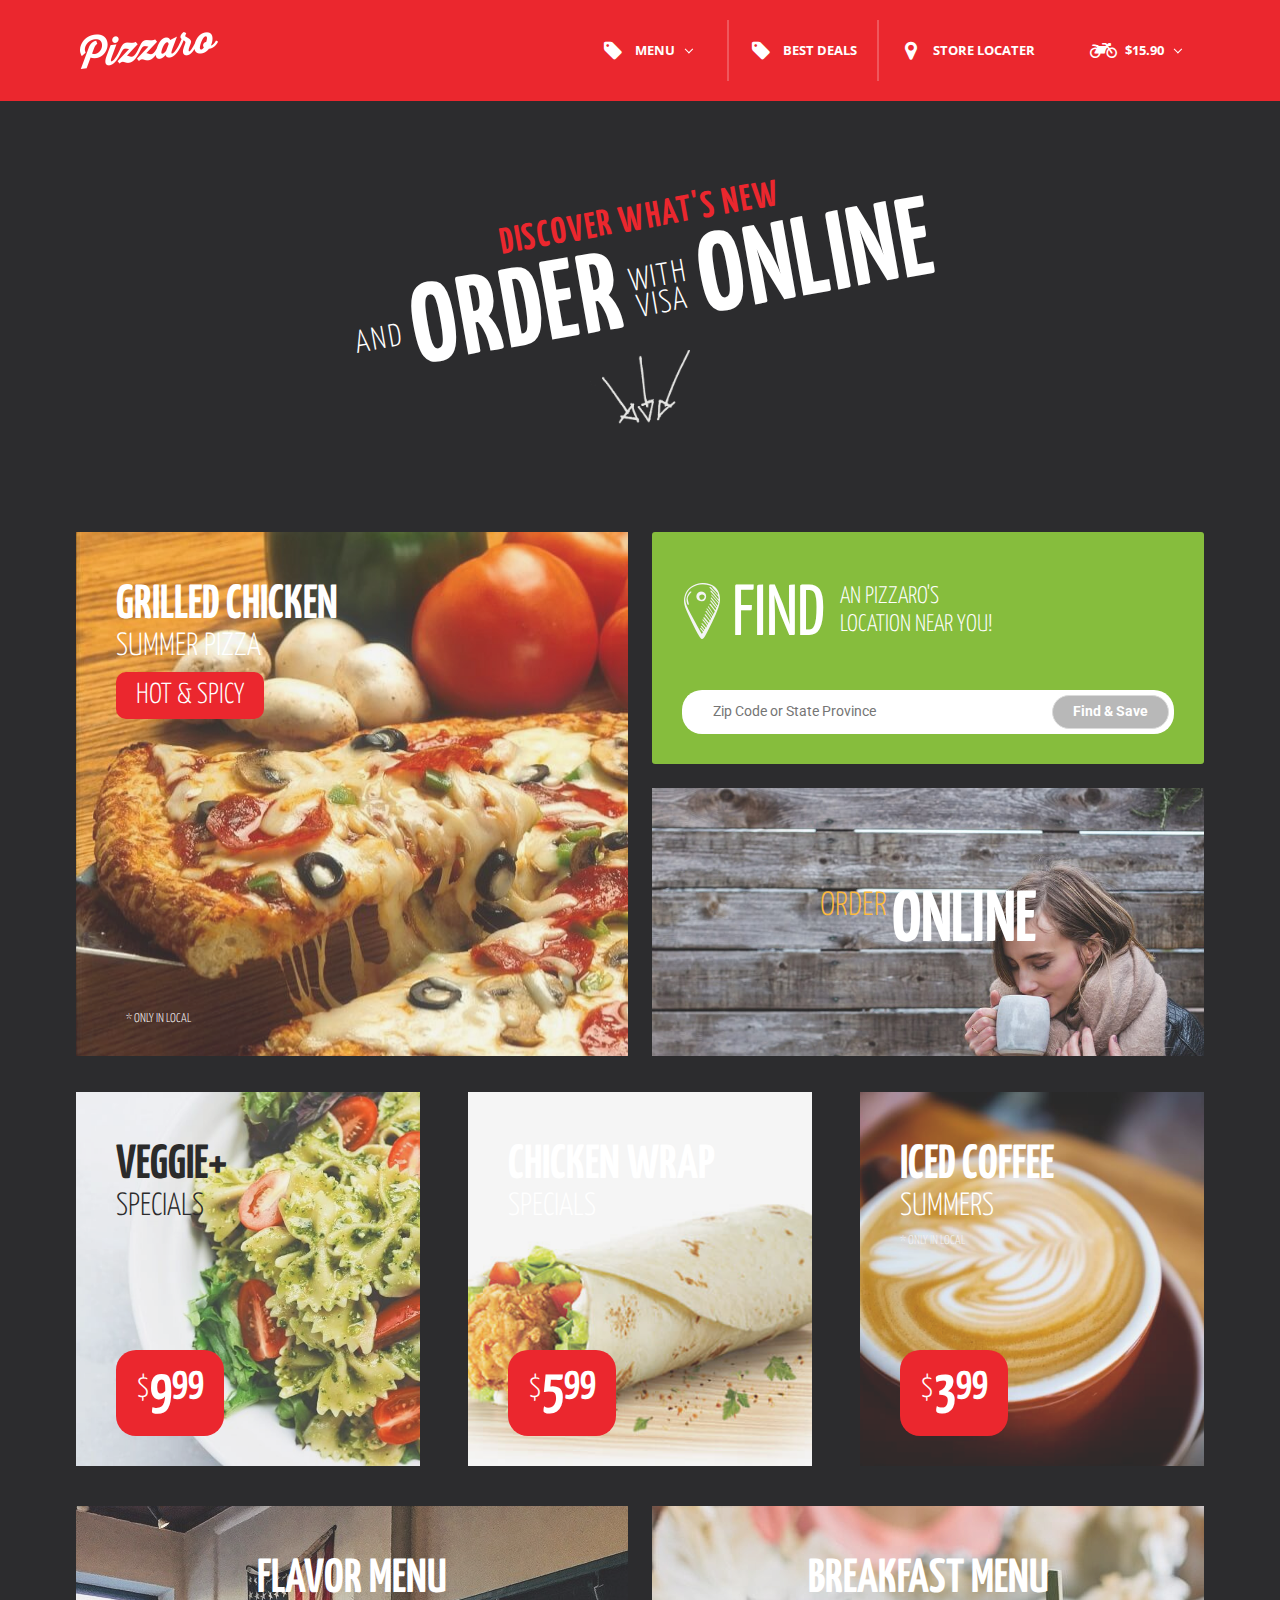
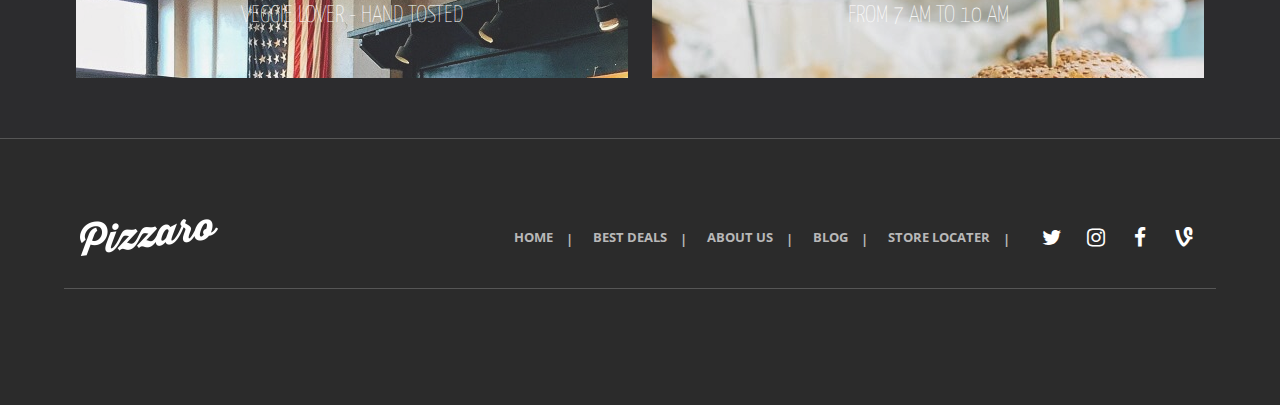
<file: Pizzaro/index.html>
<!DOCTYPE html>
<html lang="en">
<head>
	<title></title>
	<meta name="viewport" content="width=device-width">
	<link href="https://afeld.github.io/emoji-css/emoji.css" rel="stylesheet">
	<link rel="stylesheet" type="text/css" href="scss/style.css">
</head>
<body>
	<nav class="navbar">
		<div class="container">
			<div class="navbar-brand">
				<a class="navbar-item" href="http://bulma.io">
					<img src="image/logo.png" alt="Logo" width="139" height="45">
				</a>

				<div class="navbar-burger burger" data-target="navMenu">
					<span></span>
					<span></span>
					<span></span>
				</div>
				
			</div>

			<div id="navMenu" class="navbar-menu">
				<div class="navbar-start">
					<div class="navbar-item has-dropdown is-hoverable">
						<a class="navbar-link" href="#">
							<span class="icon">
								<i class="fa fa-tag" aria-hidden="true"></i>
							</span>
							Menu
						</a>
						<div class="navbar-dropdown ">
							<a class="navbar-item " href="/documentation/overview/start/">
								Pizza Peperoni
							</a>
							<a class="navbar-item " href="http://bulma.io/documentation/modifiers/syntax/">
								Alaska
							</a>
						</div>
					</div>
					<a class="navbar-item" href="#">
						<span class="icon">
								<i class="fa fa-tag" aria-hidden="true"></i>
							</span>
						Best Deals
					</a>
					<a class="navbar-item" href="#">
						<span class="icon">
								<i class="fa fa-map-marker" aria-hidden="true"></i>
							</span>
						Store Locater
					</a>
				</div>

				<div class="navbar-end">
					<div class="navbar-item has-dropdown is-hoverable">
						<a class="navbar-link" href="#">
							<span class="icon">
								<i class="fa fa-motorcycle"  data-badge="8" aria-hidden="true"></i>
							</span>
							$15.90
						</a>
						<div class="navbar-dropdown ">
							<a class="navbar-item " href="/documentation/overview/start/">
								Checkout
							</a>
							<a class="navbar-item " href="http://bulma.io/documentation/modifiers/syntax/">
								Logout
							</a>
						</div>
						
					</div>
				</div>
			</div>

		</div>
	</nav>

	<section class="hero">
		<div class="hero-body">
			<div class="container">
				<h1 class="red">Discover What's New</h1>
				<div class="hero-title">
					<span class="small-text">and</span> order
					<div class="small-text inline-text">
						<span>with</span>
						<span>visa</span>
					</div>  online
				</div>
				<div class="arrow_img">
					<img src="image/arrow.png"/>
				</div>
			</div>
		</div>
		<div class="tile is-ancestor">
			<div class="container">
				<div class="tile is-vertical is-12">
					<div class="tile">
						<div class="tile is-parent">
							<div class="menu-item tile is-child" style="background:url('image/pizza-cover.jpg');">
								<h3 class="menu-title">grilled chicken</h3>
								<p class="menu-description">summer pizza</p>
								<span class="menu-flavour">hot & spicy</span>
								<span class="important">* only in local</span>
							</div>
						</div>
						<div class="tile is-parent is-vertical">
							<div class="location-card tile is-child notification">
								<div class="location-card-title">
									<img src="image/marker.png"/>
									<h3>find</h3>
									<div class="small-text inline-text">
										<span>an pizzaro's</span>
										<span>location near you!</span>
									</div> 
								</div>
								<div class="location-card-search">
									<input type="text" class="input" placeholder="Zip Code or State Province">
									<button type="submit" class="button" value="Find & Save">Find & Save</button>
								</div>
							</div>
							<div class="card-text-only tile is-child"  style="background-image:url('image/girl.jpg');">
								<h3><span>order</span> online</h3>
							</div>
						</div>
						
					</div>
				</div>
			</div>
		</div>
		<div class="container list-recipe">
			<div class="columns">
				<div class="column is-4">
					<div class="menu-item" style="background-image:url('image/veggie.jpg');">
						<h3 class="menu-title black">veggie+</h3>
						<p class="menu-description black">specials</p>
						<span class="menu-price"><span class="currency">$</span><span>9</span>99</span>
					</div>
				</div>
				<div class="column is-4">
					<div class="menu-item"  style="background-image:url('image/wrap.jpg');">
						<h3 class="menu-title">chicken wrap</h3>
						<p class="menu-description">specials</p>
						<span class="important">* only in local</span>
						<span class="menu-price"><span class="currency">$</span><span>5</span>99</span>
					</div>
				</div>
				<div class="column is-4">
					<div class="menu-item"  style="background-image:url('image/coffee.jpg');">
						<h3 class="menu-title">iCED COFFEE</h3>
						<p class="menu-description">SUMMERS</p>
						<span class="important">* only in local</span>
						<span class="menu-price"><span class="currency">$</span><span>3</span>99</span>
					</div>
				</div>
			</div>
		</div>

		<div class="container menu-categories">
			<div class="columns list-recipe">
				<div class="column is-6">
					<div class="menu-ads overlay"  style="background-image:url('image/menu.jpg');">
						<h3 class="ads-title">flavor menu</h3>
						<p class="ads-description">VEGGIE LOVER - HAND TOSTED</p>
					</div>
				</div>
				<div class="column is-6">
					<div class="menu-ads overlay"  style="background-image:url('image/burger.jpg');">
						<h3 class="ads-title">breakfast menu</h3>
						<p class="ads-description">from 7 am to 10 am</p>
					</div>
				</div>
			</div>
		</div>
	</section>

	<footer class="footer">
		<nav class="navbar">
			<div class="container">
				<div class="navbar-brand">
					<a class="navbar-item" href="http://bulma.io">
						<img src="image/logo.png" alt="Logo"  width="auto" height="45">
					</a>
				</div>

				<div id="navMenuExample" class="navbar-menu is-hidden-mobile">
					<div class="navbar-start nav-center">
						<a class="navbar-item" href="#">
							Home
						</a>
						<a class="navbar-item" href="#">
							Best Deals
						</a>
						<a class="navbar-item" href="#">
							About Us
						</a>
						<a class="navbar-item" href="#">
							Blog
						</a>
						<a class="navbar-item" href="#">
							Store Locater
						</a>
					</div>

					<div class="navbar-end">
						<div class="navbar-item has-dropdown is-hoverable">
							<a class="navbar-item" href="#">
								 <span class="icon">
									<i class="fa fa-twitter"></i>
								</span>
							</a>
							<a class="navbar-item" href="#">
								 <span class="icon">
									<i class="fa fa-instagram"></i>
								</span>
							</a>
							<a class="navbar-item" href="#">
								 <span class="icon">
									<i class="fa fa-facebook"></i>
								</span>
							</a>
							<a class="navbar-item" href="#">
								 <span class="icon">
									<i class="fa fa-vine"></i>
								</span>
							</a>
						</div>
					</div>

				</div>
			</div>
		</nav>
	</footer>

	<script>
		document.addEventListener('DOMContentLoaded', function () {

		// Get all "navbar-burger" elements
		var $navbarBurgers = Array.prototype.slice.call(document.querySelectorAll('.navbar-burger'), 0);

		// Check if there are any nav burgers
		if ($navbarBurgers.length > 0) {

			// Add a click event on each of them
			$navbarBurgers.forEach(function ($el) {
			$el.addEventListener('click', function () {

				// Get the target from the "data-target" attribute
				var target = $el.dataset.target;
				var $target = document.getElementById(target);

				// Toggle the class on both the "navbar-burger" and the "navbar-menu"
				$el.classList.toggle('is-active');
				$target.classList.toggle('is-active');

			});
			});
		}

		});
	</script>

</body>
</html>
</file>
<file: Pizzaro/scss/style.css>
@import url("https://fonts.googleapis.com/css?family=Roboto:400,500,700");@import url("https://fonts.googleapis.com/css?family=Open+Sans:400,700|Yanone+Kaffeesatz:200,300,400,700");@import url("https://maxcdn.bootstrapcdn.com/font-awesome/4.7.0/css/font-awesome.min.css");/*! WARNING: This CSS file was generated from a Sass file. Do NOT edit it. If you edit this file your developer will overwrite the changes you have made next time they update your site. */*,*:before,*:after{box-sizing:border-box}html,body,div,span,applet,object,iframe,h1,h2,h3,h4,h5,h6,p,blockquote,pre,a,abbr,acronym,address,big,cite,code,del,dfn,em,img,ins,kbd,q,s,samp,small,strike,strong,sub,sup,tt,var,b,u,i,center,dl,dt,dd,ol,ul,li,fieldset,form,label,legend,table,caption,tbody,tfoot,thead,tr,th,td,article,aside,canvas,details,embed,figure,figcaption,footer,header,hgroup,menu,nav,output,ruby,section,summary,time,mark,audio,video{margin:0;padding:0;border:0;font-size:100%;font:inherit;vertical-align:baseline}article,aside,details,figcaption,figure,footer,header,hgroup,menu,nav,section{display:block}body{line-height:1}blockquote,q{quotes:none}blockquote:before,blockquote:after,q:before,q:after{content:'';content:none}table{border-collapse:collapse;border-spacing:0}strong,b{font-weight:700}em,i{font-style:italic}/*! bulma.io v0.5.0 | MIT License | github.com/jgthms/bulma */@-webkit-keyframes spinAround{from{-webkit-transform:rotate(0deg);transform:rotate(0deg)}to{-webkit-transform:rotate(359deg);transform:rotate(359deg)}}@keyframes spinAround{from{-webkit-transform:rotate(0deg);transform:rotate(0deg)}to{-webkit-transform:rotate(359deg);transform:rotate(359deg)}}/*! minireset.css v0.0.2 | MIT License | github.com/jgthms/minireset.css */html,body,p,ol,ul,li,dl,dt,dd,blockquote,figure,fieldset,legend,textarea,pre,iframe,hr,h1,h2,h3,h4,h5,h6{margin:0;padding:0}h1,h2,h3,h4,h5,h6{font-size:100%;font-weight:normal}ul{list-style:none}button,input,select,textarea{margin:0}html{box-sizing:border-box}*{box-sizing:inherit}*:before,*:after{box-sizing:inherit}img,embed,object,audio,video{max-width:100%}iframe{border:0}table{border-collapse:collapse;border-spacing:0}td,th{padding:0;text-align:left}html{background-color:#fff;font-size:16px;-moz-osx-font-smoothing:grayscale;-webkit-font-smoothing:antialiased;min-width:300px;overflow-x:hidden;overflow-y:scroll;text-rendering:optimizeLegibility}article,aside,figure,footer,header,hgroup,section{display:block}body,button,input,select,textarea{font-family:BlinkMacSystemFont, -apple-system, "Segoe UI", "Roboto", "Oxygen", "Ubuntu", "Cantarell", "Fira Sans", "Droid Sans", "Helvetica Neue", "Helvetica", "Arial", sans-serif}code,pre{-moz-osx-font-smoothing:auto;-webkit-font-smoothing:auto;font-family:monospace}body{color:#4a4a4a;font-size:1rem;font-weight:400;line-height:1.5}a{color:#00d1b2;cursor:pointer;text-decoration:none}a:hover{color:#363636}code{background-color:whitesmoke;color:#ff3860;font-size:0.875em;font-weight:normal;padding:0.25em 0.5em 0.25em}hr{background-color:#dbdbdb;border:none;display:block;height:1px;margin:1.5rem 0}img{height:auto;max-width:100%}input[type="checkbox"],input[type="radio"]{vertical-align:baseline}small{font-size:0.875em}span{font-style:inherit;font-weight:inherit}strong{color:#363636;font-weight:700}pre{background-color:whitesmoke;color:#4a4a4a;font-size:0.875em;white-space:pre;word-wrap:normal}pre code{-webkit-overflow-scrolling:touch;background:none;color:inherit;display:block;font-size:1em;overflow-x:auto;padding:1.25rem 1.5rem}table td,table th{text-align:left;vertical-align:top}table th{color:#363636}.is-clearfix:after{clear:both;content:" ";display:table}.is-pulled-left{float:left !important}.is-pulled-right{float:right !important}.is-clipped{overflow:hidden !important}.is-overlay{bottom:0;left:0;position:absolute;right:0;top:0}.is-size-1{font-size:3rem !important}@media screen and (max-width: 768px){.is-size-1-mobile{font-size:3rem !important}}@media screen and (min-width: 769px), print{.is-size-1-tablet{font-size:3rem !important}}@media screen and (max-width: 1007px){.is-size-1-touch{font-size:3rem !important}}@media screen and (min-width: 1008px){.is-size-1-desktop{font-size:3rem !important}}@media screen and (min-width: 1200px){.is-size-1-widescreen{font-size:3rem !important}}@media screen and (min-width: 1392px){.is-size-1-fullhd{font-size:3rem !important}}.is-size-2{font-size:2.5rem !important}@media screen and (max-width: 768px){.is-size-2-mobile{font-size:2.5rem !important}}@media screen and (min-width: 769px), print{.is-size-2-tablet{font-size:2.5rem !important}}@media screen and (max-width: 1007px){.is-size-2-touch{font-size:2.5rem !important}}@media screen and (min-width: 1008px){.is-size-2-desktop{font-size:2.5rem !important}}@media screen and (min-width: 1200px){.is-size-2-widescreen{font-size:2.5rem !important}}@media screen and (min-width: 1392px){.is-size-2-fullhd{font-size:2.5rem !important}}.is-size-3{font-size:2rem !important}@media screen and (max-width: 768px){.is-size-3-mobile{font-size:2rem !important}}@media screen and (min-width: 769px), print{.is-size-3-tablet{font-size:2rem !important}}@media screen and (max-width: 1007px){.is-size-3-touch{font-size:2rem !important}}@media screen and (min-width: 1008px){.is-size-3-desktop{font-size:2rem !important}}@media screen and (min-width: 1200px){.is-size-3-widescreen{font-size:2rem !important}}@media screen and (min-width: 1392px){.is-size-3-fullhd{font-size:2rem !important}}.is-size-4{font-size:1.5rem !important}@media screen and (max-width: 768px){.is-size-4-mobile{font-size:1.5rem !important}}@media screen and (min-width: 769px), print{.is-size-4-tablet{font-size:1.5rem !important}}@media screen and (max-width: 1007px){.is-size-4-touch{font-size:1.5rem !important}}@media screen and (min-width: 1008px){.is-size-4-desktop{font-size:1.5rem !important}}@media screen and (min-width: 1200px){.is-size-4-widescreen{font-size:1.5rem !important}}@media screen and (min-width: 1392px){.is-size-4-fullhd{font-size:1.5rem !important}}.is-size-5{font-size:1.25rem !important}@media screen and (max-width: 768px){.is-size-5-mobile{font-size:1.25rem !important}}@media screen and (min-width: 769px), print{.is-size-5-tablet{font-size:1.25rem !important}}@media screen and (max-width: 1007px){.is-size-5-touch{font-size:1.25rem !important}}@media screen and (min-width: 1008px){.is-size-5-desktop{font-size:1.25rem !important}}@media screen and (min-width: 1200px){.is-size-5-widescreen{font-size:1.25rem !important}}@media screen and (min-width: 1392px){.is-size-5-fullhd{font-size:1.25rem !important}}.is-size-6{font-size:1rem !important}@media screen and (max-width: 768px){.is-size-6-mobile{font-size:1rem !important}}@media screen and (min-width: 769px), print{.is-size-6-tablet{font-size:1rem !important}}@media screen and (max-width: 1007px){.is-size-6-touch{font-size:1rem !important}}@media screen and (min-width: 1008px){.is-size-6-desktop{font-size:1rem !important}}@media screen and (min-width: 1200px){.is-size-6-widescreen{font-size:1rem !important}}@media screen and (min-width: 1392px){.is-size-6-fullhd{font-size:1rem !important}}.has-text-centered{text-align:center !important}.has-text-left{text-align:left !important}.has-text-right{text-align:right !important}.has-text-white{color:white !important}a.has-text-white:hover,a.has-text-white:focus{color:#e6e6e6}.has-text-black{color:#0a0a0a !important}a.has-text-black:hover,a.has-text-black:focus{color:black}.has-text-light{color:whitesmoke !important}a.has-text-light:hover,a.has-text-light:focus{color:#dbdbdb}.has-text-dark{color:#363636 !important}a.has-text-dark:hover,a.has-text-dark:focus{color:#1c1c1c}.has-text-primary{color:#00d1b2 !important}a.has-text-primary:hover,a.has-text-primary:focus{color:#009e86}.has-text-info{color:#3273dc !important}a.has-text-info:hover,a.has-text-info:focus{color:#205bbc}.has-text-success{color:#23d160 !important}a.has-text-success:hover,a.has-text-success:focus{color:#1ca64c}.has-text-warning{color:#ffdd57 !important}a.has-text-warning:hover,a.has-text-warning:focus{color:#ffd324}.has-text-danger{color:#ff3860 !important}a.has-text-danger:hover,a.has-text-danger:focus{color:#ff0537}.has-text-black-bis{color:#121212 !important}.has-text-black-ter{color:#242424 !important}.has-text-grey-darker{color:#363636 !important}.has-text-grey-dark{color:#4a4a4a !important}.has-text-grey{color:#7a7a7a !important}.has-text-grey-light{color:#b5b5b5 !important}.has-text-grey-lighter{color:#dbdbdb !important}.has-text-white-ter{color:whitesmoke !important}.has-text-white-bis{color:#fafafa !important}.is-block{display:block}@media screen and (max-width: 768px){.is-block-mobile{display:block !important}}@media screen and (min-width: 769px), print{.is-block-tablet{display:block !important}}@media screen and (min-width: 769px) and (max-width: 1007px){.is-block-tablet-only{display:block !important}}@media screen and (max-width: 1007px){.is-block-touch{display:block !important}}@media screen and (min-width: 1008px){.is-block-desktop{display:block !important}}@media screen and (min-width: 1008px) and (max-width: 1199px){.is-block-desktop-only{display:block !important}}@media screen and (min-width: 1200px){.is-block-widescreen{display:block !important}}@media screen and (min-width: 1200px) and (max-width: 1391px){.is-block-widescreen-only{display:block !important}}@media screen and (min-width: 1392px){.is-block-fullhd{display:block !important}}.is-flex{display:-webkit-box;display:-ms-flexbox;display:-webkit-flex;display:flex}@media screen and (max-width: 768px){.is-flex-mobile{display:-webkit-box !important;display:-ms-flexbox !important;display:-webkit-flex !important;display:flex !important}}@media screen and (min-width: 769px), print{.is-flex-tablet{display:-webkit-box !important;display:-ms-flexbox !important;display:-webkit-flex !important;display:flex !important}}@media screen and (min-width: 769px) and (max-width: 1007px){.is-flex-tablet-only{display:-webkit-box !important;display:-ms-flexbox !important;display:-webkit-flex !important;display:flex !important}}@media screen and (max-width: 1007px){.is-flex-touch{display:-webkit-box !important;display:-ms-flexbox !important;display:-webkit-flex !important;display:flex !important}}@media screen and (min-width: 1008px){.is-flex-desktop{display:-webkit-box !important;display:-ms-flexbox !important;display:-webkit-flex !important;display:flex !important}}@media screen and (min-width: 1008px) and (max-width: 1199px){.is-flex-desktop-only{display:-webkit-box !important;display:-ms-flexbox !important;display:-webkit-flex !important;display:flex !important}}@media screen and (min-width: 1200px){.is-flex-widescreen{display:-webkit-box !important;display:-ms-flexbox !important;display:-webkit-flex !important;display:flex !important}}@media screen and (min-width: 1200px) and (max-width: 1391px){.is-flex-widescreen-only{display:-webkit-box !important;display:-ms-flexbox !important;display:-webkit-flex !important;display:flex !important}}@media screen and (min-width: 1392px){.is-flex-fullhd{display:-webkit-box !important;display:-ms-flexbox !important;display:-webkit-flex !important;display:flex !important}}.is-inline{display:inline}@media screen and (max-width: 768px){.is-inline-mobile{display:inline !important}}@media screen and (min-width: 769px), print{.is-inline-tablet{display:inline !important}}@media screen and (min-width: 769px) and (max-width: 1007px){.is-inline-tablet-only{display:inline !important}}@media screen and (max-width: 1007px){.is-inline-touch{display:inline !important}}@media screen and (min-width: 1008px){.is-inline-desktop{display:inline !important}}@media screen and (min-width: 1008px) and (max-width: 1199px){.is-inline-desktop-only{display:inline !important}}@media screen and (min-width: 1200px){.is-inline-widescreen{display:inline !important}}@media screen and (min-width: 1200px) and (max-width: 1391px){.is-inline-widescreen-only{display:inline !important}}@media screen and (min-width: 1392px){.is-inline-fullhd{display:inline !important}}.is-inline-block{display:inline-block}@media screen and (max-width: 768px){.is-inline-block-mobile{display:inline-block !important}}@media screen and (min-width: 769px), print{.is-inline-block-tablet{display:inline-block !important}}@media screen and (min-width: 769px) and (max-width: 1007px){.is-inline-block-tablet-only{display:inline-block !important}}@media screen and (max-width: 1007px){.is-inline-block-touch{display:inline-block !important}}@media screen and (min-width: 1008px){.is-inline-block-desktop{display:inline-block !important}}@media screen and (min-width: 1008px) and (max-width: 1199px){.is-inline-block-desktop-only{display:inline-block !important}}@media screen and (min-width: 1200px){.is-inline-block-widescreen{display:inline-block !important}}@media screen and (min-width: 1200px) and (max-width: 1391px){.is-inline-block-widescreen-only{display:inline-block !important}}@media screen and (min-width: 1392px){.is-inline-block-fullhd{display:inline-block !important}}.is-inline-flex{display:-webkit-inline-box;display:-ms-inline-flexbox;display:-webkit-inline-flex;display:inline-flex}@media screen and (max-width: 768px){.is-inline-flex-mobile{display:-webkit-inline-box !important;display:-ms-inline-flexbox !important;display:-webkit-inline-flex !important;display:inline-flex !important}}@media screen and (min-width: 769px), print{.is-inline-flex-tablet{display:-webkit-inline-box !important;display:-ms-inline-flexbox !important;display:-webkit-inline-flex !important;display:inline-flex !important}}@media screen and (min-width: 769px) and (max-width: 1007px){.is-inline-flex-tablet-only{display:-webkit-inline-box !important;display:-ms-inline-flexbox !important;display:-webkit-inline-flex !important;display:inline-flex !important}}@media screen and (max-width: 1007px){.is-inline-flex-touch{display:-webkit-inline-box !important;display:-ms-inline-flexbox !important;display:-webkit-inline-flex !important;display:inline-flex !important}}@media screen and (min-width: 1008px){.is-inline-flex-desktop{display:-webkit-inline-box !important;display:-ms-inline-flexbox !important;display:-webkit-inline-flex !important;display:inline-flex !important}}@media screen and (min-width: 1008px) and (max-width: 1199px){.is-inline-flex-desktop-only{display:-webkit-inline-box !important;display:-ms-inline-flexbox !important;display:-webkit-inline-flex !important;display:inline-flex !important}}@media screen and (min-width: 1200px){.is-inline-flex-widescreen{display:-webkit-inline-box !important;display:-ms-inline-flexbox !important;display:-webkit-inline-flex !important;display:inline-flex !important}}@media screen and (min-width: 1200px) and (max-width: 1391px){.is-inline-flex-widescreen-only{display:-webkit-inline-box !important;display:-ms-inline-flexbox !important;display:-webkit-inline-flex !important;display:inline-flex !important}}@media screen and (min-width: 1392px){.is-inline-flex-fullhd{display:-webkit-inline-box !important;display:-ms-inline-flexbox !important;display:-webkit-inline-flex !important;display:inline-flex !important}}.is-hidden{display:none !important}@media screen and (max-width: 768px){.is-hidden-mobile{display:none !important}}@media screen and (min-width: 769px), print{.is-hidden-tablet{display:none !important}}@media screen and (min-width: 769px) and (max-width: 1007px){.is-hidden-tablet-only{display:none !important}}@media screen and (max-width: 1007px){.is-hidden-touch{display:none !important}}@media screen and (min-width: 1008px){.is-hidden-desktop{display:none !important}}@media screen and (min-width: 1008px) and (max-width: 1199px){.is-hidden-desktop-only{display:none !important}}@media screen and (min-width: 1200px){.is-hidden-widescreen{display:none !important}}@media screen and (min-width: 1200px) and (max-width: 1391px){.is-hidden-widescreen-only{display:none !important}}@media screen and (min-width: 1392px){.is-hidden-fullhd{display:none !important}}.is-marginless{margin:0 !important}.is-paddingless{padding:0 !important}.is-radiusless{border-radius:0 !important}.is-shadowless{box-shadow:none !important}.is-unselectable{-webkit-touch-callout:none;-webkit-user-select:none;-moz-user-select:none;-ms-user-select:none;user-select:none}.box{background-color:white;border-radius:5px;box-shadow:0 2px 3px rgba(10,10,10,0.1),0 0 0 1px rgba(10,10,10,0.1);color:#4a4a4a;display:block;padding:1.25rem}.box:not(:last-child){margin-bottom:1.5rem}a.box:hover,a.box:focus{box-shadow:0 2px 3px rgba(10,10,10,0.1),0 0 0 1px #00d1b2}a.box:active{box-shadow:inset 0 1px 2px rgba(10,10,10,0.2),0 0 0 1px #00d1b2}.button{-moz-appearance:none;-webkit-appearance:none;-webkit-box-align:center;-ms-flex-align:center;-webkit-align-items:center;align-items:center;border:1px solid transparent;border-radius:3px;box-shadow:none;display:-webkit-inline-box;display:-ms-inline-flexbox;display:-webkit-inline-flex;display:inline-flex;font-size:1rem;height:2.25em;-webkit-box-pack:start;-ms-flex-pack:start;-webkit-justify-content:flex-start;justify-content:flex-start;line-height:1.5;padding-bottom:calc(0.375em - 1px);padding-left:calc(0.625em - 1px);padding-right:calc(0.625em - 1px);padding-top:calc(0.375em - 1px);position:relative;vertical-align:top;-webkit-touch-callout:none;-webkit-user-select:none;-moz-user-select:none;-ms-user-select:none;user-select:none;background-color:white;border-color:#dbdbdb;color:#363636;cursor:pointer;-webkit-box-pack:center;-ms-flex-pack:center;-webkit-justify-content:center;justify-content:center;padding-left:0.75em;padding-right:0.75em;text-align:center;white-space:nowrap}.button:focus,.button.is-focused,.button:active,.button.is-active{outline:none}.button[disabled]{cursor:not-allowed}.button strong{color:inherit}.button .icon,.button .icon.is-small,.button .icon.is-medium,.button .icon.is-large{height:1.5em;width:1.5em}.button .icon:first-child:not(:last-child){margin-left:calc(-0.375em - 1px);margin-right:0.1875em}.button .icon:last-child:not(:first-child){margin-left:0.1875em;margin-right:calc(-0.375em - 1px)}.button .icon:first-child:last-child{margin-left:calc(-0.375em - 1px);margin-right:calc(-0.375em - 1px)}.button:hover,.button.is-hovered{border-color:#b5b5b5;color:#363636}.button:focus,.button.is-focused{border-color:#00d1b2;box-shadow:0 0 0.5em rgba(0,209,178,0.25);color:#363636}.button:active,.button.is-active{border-color:#4a4a4a;box-shadow:inset 0 1px 2px rgba(10,10,10,0.2);color:#363636}.button.is-link{background-color:transparent;border-color:transparent;color:#4a4a4a;text-decoration:underline}.button.is-link:hover,.button.is-link.is-hovered,.button.is-link:focus,.button.is-link.is-focused,.button.is-link:active,.button.is-link.is-active{background-color:whitesmoke;color:#363636}.button.is-link[disabled]{background-color:transparent;border-color:transparent;box-shadow:none}.button.is-white{background-color:white;border-color:transparent;color:#0a0a0a}.button.is-white:hover,.button.is-white.is-hovered{background-color:#f9f9f9;border-color:transparent;color:#0a0a0a}.button.is-white:focus,.button.is-white.is-focused{border-color:transparent;box-shadow:0 0 0.5em rgba(255,255,255,0.25);color:#0a0a0a}.button.is-white:active,.button.is-white.is-active{background-color:#f2f2f2;border-color:transparent;box-shadow:inset 0 1px 2px rgba(10,10,10,0.2);color:#0a0a0a}.button.is-white[disabled]{background-color:white;border-color:transparent;box-shadow:none}.button.is-white.is-inverted{background-color:#0a0a0a;color:white}.button.is-white.is-inverted:hover{background-color:black}.button.is-white.is-inverted[disabled]{background-color:#0a0a0a;border-color:transparent;box-shadow:none;color:white}.button.is-white.is-loading:after{border-color:transparent transparent #0a0a0a #0a0a0a !important}.button.is-white.is-outlined{background-color:transparent;border-color:white;color:white}.button.is-white.is-outlined:hover,.button.is-white.is-outlined:focus{background-color:white;border-color:white;color:#0a0a0a}.button.is-white.is-outlined.is-loading:after{border-color:transparent transparent white white !important}.button.is-white.is-outlined[disabled]{background-color:transparent;border-color:white;box-shadow:none;color:white}.button.is-white.is-inverted.is-outlined{background-color:transparent;border-color:#0a0a0a;color:#0a0a0a}.button.is-white.is-inverted.is-outlined:hover,.button.is-white.is-inverted.is-outlined:focus{background-color:#0a0a0a;color:white}.button.is-white.is-inverted.is-outlined[disabled]{background-color:transparent;border-color:#0a0a0a;box-shadow:none;color:#0a0a0a}.button.is-black{background-color:#0a0a0a;border-color:transparent;color:white}.button.is-black:hover,.button.is-black.is-hovered{background-color:#040404;border-color:transparent;color:white}.button.is-black:focus,.button.is-black.is-focused{border-color:transparent;box-shadow:0 0 0.5em rgba(10,10,10,0.25);color:white}.button.is-black:active,.button.is-black.is-active{background-color:black;border-color:transparent;box-shadow:inset 0 1px 2px rgba(10,10,10,0.2);color:white}.button.is-black[disabled]{background-color:#0a0a0a;border-color:transparent;box-shadow:none}.button.is-black.is-inverted{background-color:white;color:#0a0a0a}.button.is-black.is-inverted:hover{background-color:#f2f2f2}.button.is-black.is-inverted[disabled]{background-color:white;border-color:transparent;box-shadow:none;color:#0a0a0a}.button.is-black.is-loading:after{border-color:transparent transparent white white !important}.button.is-black.is-outlined{background-color:transparent;border-color:#0a0a0a;color:#0a0a0a}.button.is-black.is-outlined:hover,.button.is-black.is-outlined:focus{background-color:#0a0a0a;border-color:#0a0a0a;color:white}.button.is-black.is-outlined.is-loading:after{border-color:transparent transparent #0a0a0a #0a0a0a !important}.button.is-black.is-outlined[disabled]{background-color:transparent;border-color:#0a0a0a;box-shadow:none;color:#0a0a0a}.button.is-black.is-inverted.is-outlined{background-color:transparent;border-color:white;color:white}.button.is-black.is-inverted.is-outlined:hover,.button.is-black.is-inverted.is-outlined:focus{background-color:white;color:#0a0a0a}.button.is-black.is-inverted.is-outlined[disabled]{background-color:transparent;border-color:white;box-shadow:none;color:white}.button.is-light{background-color:whitesmoke;border-color:transparent;color:#363636}.button.is-light:hover,.button.is-light.is-hovered{background-color:#eeeeee;border-color:transparent;color:#363636}.button.is-light:focus,.button.is-light.is-focused{border-color:transparent;box-shadow:0 0 0.5em rgba(245,245,245,0.25);color:#363636}.button.is-light:active,.button.is-light.is-active{background-color:#e8e8e8;border-color:transparent;box-shadow:inset 0 1px 2px rgba(10,10,10,0.2);color:#363636}.button.is-light[disabled]{background-color:whitesmoke;border-color:transparent;box-shadow:none}.button.is-light.is-inverted{background-color:#363636;color:whitesmoke}.button.is-light.is-inverted:hover{background-color:#292929}.button.is-light.is-inverted[disabled]{background-color:#363636;border-color:transparent;box-shadow:none;color:whitesmoke}.button.is-light.is-loading:after{border-color:transparent transparent #363636 #363636 !important}.button.is-light.is-outlined{background-color:transparent;border-color:whitesmoke;color:whitesmoke}.button.is-light.is-outlined:hover,.button.is-light.is-outlined:focus{background-color:whitesmoke;border-color:whitesmoke;color:#363636}.button.is-light.is-outlined.is-loading:after{border-color:transparent transparent whitesmoke whitesmoke !important}.button.is-light.is-outlined[disabled]{background-color:transparent;border-color:whitesmoke;box-shadow:none;color:whitesmoke}.button.is-light.is-inverted.is-outlined{background-color:transparent;border-color:#363636;color:#363636}.button.is-light.is-inverted.is-outlined:hover,.button.is-light.is-inverted.is-outlined:focus{background-color:#363636;color:whitesmoke}.button.is-light.is-inverted.is-outlined[disabled]{background-color:transparent;border-color:#363636;box-shadow:none;color:#363636}.button.is-dark{background-color:#363636;border-color:transparent;color:whitesmoke}.button.is-dark:hover,.button.is-dark.is-hovered{background-color:#2f2f2f;border-color:transparent;color:whitesmoke}.button.is-dark:focus,.button.is-dark.is-focused{border-color:transparent;box-shadow:0 0 0.5em rgba(54,54,54,0.25);color:whitesmoke}.button.is-dark:active,.button.is-dark.is-active{background-color:#292929;border-color:transparent;box-shadow:inset 0 1px 2px rgba(10,10,10,0.2);color:whitesmoke}.button.is-dark[disabled]{background-color:#363636;border-color:transparent;box-shadow:none}.button.is-dark.is-inverted{background-color:whitesmoke;color:#363636}.button.is-dark.is-inverted:hover{background-color:#e8e8e8}.button.is-dark.is-inverted[disabled]{background-color:whitesmoke;border-color:transparent;box-shadow:none;color:#363636}.button.is-dark.is-loading:after{border-color:transparent transparent whitesmoke whitesmoke !important}.button.is-dark.is-outlined{background-color:transparent;border-color:#363636;color:#363636}.button.is-dark.is-outlined:hover,.button.is-dark.is-outlined:focus{background-color:#363636;border-color:#363636;color:whitesmoke}.button.is-dark.is-outlined.is-loading:after{border-color:transparent transparent #363636 #363636 !important}.button.is-dark.is-outlined[disabled]{background-color:transparent;border-color:#363636;box-shadow:none;color:#363636}.button.is-dark.is-inverted.is-outlined{background-color:transparent;border-color:whitesmoke;color:whitesmoke}.button.is-dark.is-inverted.is-outlined:hover,.button.is-dark.is-inverted.is-outlined:focus{background-color:whitesmoke;color:#363636}.button.is-dark.is-inverted.is-outlined[disabled]{background-color:transparent;border-color:whitesmoke;box-shadow:none;color:whitesmoke}.button.is-primary{background-color:#00d1b2;border-color:transparent;color:#fff}.button.is-primary:hover,.button.is-primary.is-hovered{background-color:#00c4a7;border-color:transparent;color:#fff}.button.is-primary:focus,.button.is-primary.is-focused{border-color:transparent;box-shadow:0 0 0.5em rgba(0,209,178,0.25);color:#fff}.button.is-primary:active,.button.is-primary.is-active{background-color:#00b89c;border-color:transparent;box-shadow:inset 0 1px 2px rgba(10,10,10,0.2);color:#fff}.button.is-primary[disabled]{background-color:#00d1b2;border-color:transparent;box-shadow:none}.button.is-primary.is-inverted{background-color:#fff;color:#00d1b2}.button.is-primary.is-inverted:hover{background-color:#f2f2f2}.button.is-primary.is-inverted[disabled]{background-color:#fff;border-color:transparent;box-shadow:none;color:#00d1b2}.button.is-primary.is-loading:after{border-color:transparent transparent #fff #fff !important}.button.is-primary.is-outlined{background-color:transparent;border-color:#00d1b2;color:#00d1b2}.button.is-primary.is-outlined:hover,.button.is-primary.is-outlined:focus{background-color:#00d1b2;border-color:#00d1b2;color:#fff}.button.is-primary.is-outlined.is-loading:after{border-color:transparent transparent #00d1b2 #00d1b2 !important}.button.is-primary.is-outlined[disabled]{background-color:transparent;border-color:#00d1b2;box-shadow:none;color:#00d1b2}.button.is-primary.is-inverted.is-outlined{background-color:transparent;border-color:#fff;color:#fff}.button.is-primary.is-inverted.is-outlined:hover,.button.is-primary.is-inverted.is-outlined:focus{background-color:#fff;color:#00d1b2}.button.is-primary.is-inverted.is-outlined[disabled]{background-color:transparent;border-color:#fff;box-shadow:none;color:#fff}.button.is-info{background-color:#3273dc;border-color:transparent;color:#fff}.button.is-info:hover,.button.is-info.is-hovered{background-color:#276cda;border-color:transparent;color:#fff}.button.is-info:focus,.button.is-info.is-focused{border-color:transparent;box-shadow:0 0 0.5em rgba(50,115,220,0.25);color:#fff}.button.is-info:active,.button.is-info.is-active{background-color:#2366d1;border-color:transparent;box-shadow:inset 0 1px 2px rgba(10,10,10,0.2);color:#fff}.button.is-info[disabled]{background-color:#3273dc;border-color:transparent;box-shadow:none}.button.is-info.is-inverted{background-color:#fff;color:#3273dc}.button.is-info.is-inverted:hover{background-color:#f2f2f2}.button.is-info.is-inverted[disabled]{background-color:#fff;border-color:transparent;box-shadow:none;color:#3273dc}.button.is-info.is-loading:after{border-color:transparent transparent #fff #fff !important}.button.is-info.is-outlined{background-color:transparent;border-color:#3273dc;color:#3273dc}.button.is-info.is-outlined:hover,.button.is-info.is-outlined:focus{background-color:#3273dc;border-color:#3273dc;color:#fff}.button.is-info.is-outlined.is-loading:after{border-color:transparent transparent #3273dc #3273dc !important}.button.is-info.is-outlined[disabled]{background-color:transparent;border-color:#3273dc;box-shadow:none;color:#3273dc}.button.is-info.is-inverted.is-outlined{background-color:transparent;border-color:#fff;color:#fff}.button.is-info.is-inverted.is-outlined:hover,.button.is-info.is-inverted.is-outlined:focus{background-color:#fff;color:#3273dc}.button.is-info.is-inverted.is-outlined[disabled]{background-color:transparent;border-color:#fff;box-shadow:none;color:#fff}.button.is-success{background-color:#23d160;border-color:transparent;color:#fff}.button.is-success:hover,.button.is-success.is-hovered{background-color:#22c65b;border-color:transparent;color:#fff}.button.is-success:focus,.button.is-success.is-focused{border-color:transparent;box-shadow:0 0 0.5em rgba(35,209,96,0.25);color:#fff}.button.is-success:active,.button.is-success.is-active{background-color:#20bc56;border-color:transparent;box-shadow:inset 0 1px 2px rgba(10,10,10,0.2);color:#fff}.button.is-success[disabled]{background-color:#23d160;border-color:transparent;box-shadow:none}.button.is-success.is-inverted{background-color:#fff;color:#23d160}.button.is-success.is-inverted:hover{background-color:#f2f2f2}.button.is-success.is-inverted[disabled]{background-color:#fff;border-color:transparent;box-shadow:none;color:#23d160}.button.is-success.is-loading:after{border-color:transparent transparent #fff #fff !important}.button.is-success.is-outlined{background-color:transparent;border-color:#23d160;color:#23d160}.button.is-success.is-outlined:hover,.button.is-success.is-outlined:focus{background-color:#23d160;border-color:#23d160;color:#fff}.button.is-success.is-outlined.is-loading:after{border-color:transparent transparent #23d160 #23d160 !important}.button.is-success.is-outlined[disabled]{background-color:transparent;border-color:#23d160;box-shadow:none;color:#23d160}.button.is-success.is-inverted.is-outlined{background-color:transparent;border-color:#fff;color:#fff}.button.is-success.is-inverted.is-outlined:hover,.button.is-success.is-inverted.is-outlined:focus{background-color:#fff;color:#23d160}.button.is-success.is-inverted.is-outlined[disabled]{background-color:transparent;border-color:#fff;box-shadow:none;color:#fff}.button.is-warning{background-color:#ffdd57;border-color:transparent;color:rgba(0,0,0,0.7)}.button.is-warning:hover,.button.is-warning.is-hovered{background-color:#ffdb4a;border-color:transparent;color:rgba(0,0,0,0.7)}.button.is-warning:focus,.button.is-warning.is-focused{border-color:transparent;box-shadow:0 0 0.5em rgba(255,221,87,0.25);color:rgba(0,0,0,0.7)}.button.is-warning:active,.button.is-warning.is-active{background-color:#ffd83d;border-color:transparent;box-shadow:inset 0 1px 2px rgba(10,10,10,0.2);color:rgba(0,0,0,0.7)}.button.is-warning[disabled]{background-color:#ffdd57;border-color:transparent;box-shadow:none}.button.is-warning.is-inverted{background-color:rgba(0,0,0,0.7);color:#ffdd57}.button.is-warning.is-inverted:hover{background-color:rgba(0,0,0,0.7)}.button.is-warning.is-inverted[disabled]{background-color:rgba(0,0,0,0.7);border-color:transparent;box-shadow:none;color:#ffdd57}.button.is-warning.is-loading:after{border-color:transparent transparent rgba(0,0,0,0.7) rgba(0,0,0,0.7) !important}.button.is-warning.is-outlined{background-color:transparent;border-color:#ffdd57;color:#ffdd57}.button.is-warning.is-outlined:hover,.button.is-warning.is-outlined:focus{background-color:#ffdd57;border-color:#ffdd57;color:rgba(0,0,0,0.7)}.button.is-warning.is-outlined.is-loading:after{border-color:transparent transparent #ffdd57 #ffdd57 !important}.button.is-warning.is-outlined[disabled]{background-color:transparent;border-color:#ffdd57;box-shadow:none;color:#ffdd57}.button.is-warning.is-inverted.is-outlined{background-color:transparent;border-color:rgba(0,0,0,0.7);color:rgba(0,0,0,0.7)}.button.is-warning.is-inverted.is-outlined:hover,.button.is-warning.is-inverted.is-outlined:focus{background-color:rgba(0,0,0,0.7);color:#ffdd57}.button.is-warning.is-inverted.is-outlined[disabled]{background-color:transparent;border-color:rgba(0,0,0,0.7);box-shadow:none;color:rgba(0,0,0,0.7)}.button.is-danger{background-color:#ff3860;border-color:transparent;color:#fff}.button.is-danger:hover,.button.is-danger.is-hovered{background-color:#ff2b56;border-color:transparent;color:#fff}.button.is-danger:focus,.button.is-danger.is-focused{border-color:transparent;box-shadow:0 0 0.5em rgba(255,56,96,0.25);color:#fff}.button.is-danger:active,.button.is-danger.is-active{background-color:#ff1f4b;border-color:transparent;box-shadow:inset 0 1px 2px rgba(10,10,10,0.2);color:#fff}.button.is-danger[disabled]{background-color:#ff3860;border-color:transparent;box-shadow:none}.button.is-danger.is-inverted{background-color:#fff;color:#ff3860}.button.is-danger.is-inverted:hover{background-color:#f2f2f2}.button.is-danger.is-inverted[disabled]{background-color:#fff;border-color:transparent;box-shadow:none;color:#ff3860}.button.is-danger.is-loading:after{border-color:transparent transparent #fff #fff !important}.button.is-danger.is-outlined{background-color:transparent;border-color:#ff3860;color:#ff3860}.button.is-danger.is-outlined:hover,.button.is-danger.is-outlined:focus{background-color:#ff3860;border-color:#ff3860;color:#fff}.button.is-danger.is-outlined.is-loading:after{border-color:transparent transparent #ff3860 #ff3860 !important}.button.is-danger.is-outlined[disabled]{background-color:transparent;border-color:#ff3860;box-shadow:none;color:#ff3860}.button.is-danger.is-inverted.is-outlined{background-color:transparent;border-color:#fff;color:#fff}.button.is-danger.is-inverted.is-outlined:hover,.button.is-danger.is-inverted.is-outlined:focus{background-color:#fff;color:#ff3860}.button.is-danger.is-inverted.is-outlined[disabled]{background-color:transparent;border-color:#fff;box-shadow:none;color:#fff}.button.is-small{border-radius:2px;font-size:0.75rem}.button.is-medium{font-size:1.25rem}.button.is-large{font-size:1.5rem}.button[disabled]{background-color:white;border-color:#dbdbdb;box-shadow:none;opacity:0.5}.button.is-fullwidth{display:-webkit-box;display:-ms-flexbox;display:-webkit-flex;display:flex;width:100%}.button.is-loading{color:transparent !important;pointer-events:none}.button.is-loading:after{-webkit-animation:spinAround 500ms infinite linear;animation:spinAround 500ms infinite linear;border:2px solid #dbdbdb;border-radius:290486px;border-right-color:transparent;border-top-color:transparent;content:"";display:block;height:1em;position:relative;width:1em;position:absolute;left:calc(50% - (1em / 2));top:calc(50% - (1em / 2));position:absolute !important}.button.is-static{background-color:whitesmoke;border-color:#dbdbdb;color:#7a7a7a;box-shadow:none;pointer-events:none}.content:not(:last-child){margin-bottom:1.5rem}.content li+li{margin-top:0.25em}.content p:not(:last-child),.content dl:not(:last-child),.content ol:not(:last-child),.content ul:not(:last-child),.content blockquote:not(:last-child),.content pre:not(:last-child),.content table:not(:last-child){margin-bottom:1em}.content h1,.content h2,.content h3,.content h4,.content h5,.content h6{color:#363636;font-weight:400;line-height:1.125}.content h1{font-size:2em;margin-bottom:0.5em}.content h1:not(:first-child){margin-top:1em}.content h2{font-size:1.75em;margin-bottom:0.5714em}.content h2:not(:first-child){margin-top:1.1428em}.content h3{font-size:1.5em;margin-bottom:0.6666em}.content h3:not(:first-child){margin-top:1.3333em}.content h4{font-size:1.25em;margin-bottom:0.8em}.content h5{font-size:1.125em;margin-bottom:0.8888em}.content h6{font-size:1em;margin-bottom:1em}.content blockquote{background-color:whitesmoke;border-left:5px solid #dbdbdb;padding:1.25em 1.5em}.content ol{list-style:decimal outside;margin-left:2em;margin-top:1em}.content ul{list-style:disc outside;margin-left:2em;margin-top:1em}.content ul ul{list-style-type:circle;margin-top:0.5em}.content ul ul ul{list-style-type:square}.content dd{margin-left:2em}.content figure{text-align:center}.content figure img{display:inline-block}.content figure figcaption{font-style:italic}.content pre{-webkit-overflow-scrolling:touch;overflow-x:auto;padding:1.25em 1.5em;white-space:pre;word-wrap:normal}.content sup,.content sub{font-size:75%}.content table{width:100%}.content table td,.content table th{border:1px solid #dbdbdb;border-width:0 0 1px;padding:0.5em 0.75em;vertical-align:top}.content table th{color:#363636;text-align:left}.content table tr:hover{background-color:whitesmoke}.content table thead td,.content table thead th{border-width:0 0 2px;color:#363636}.content table tfoot td,.content table tfoot th{border-width:2px 0 0;color:#363636}.content table tbody tr:last-child td,.content table tbody tr:last-child th{border-bottom-width:0}.content.is-small{font-size:0.75rem}.content.is-medium{font-size:1.25rem}.content.is-large{font-size:1.5rem}.input,.textarea{-moz-appearance:none;-webkit-appearance:none;-webkit-box-align:center;-ms-flex-align:center;-webkit-align-items:center;align-items:center;border:1px solid transparent;border-radius:3px;box-shadow:none;display:-webkit-inline-box;display:-ms-inline-flexbox;display:-webkit-inline-flex;display:inline-flex;font-size:1rem;height:2.25em;-webkit-box-pack:start;-ms-flex-pack:start;-webkit-justify-content:flex-start;justify-content:flex-start;line-height:1.5;padding-bottom:calc(0.375em - 1px);padding-left:calc(0.625em - 1px);padding-right:calc(0.625em - 1px);padding-top:calc(0.375em - 1px);position:relative;vertical-align:top;background-color:white;border-color:#dbdbdb;color:#363636;box-shadow:inset 0 1px 2px rgba(10,10,10,0.1);max-width:100%;width:100%}.input:focus,.input.is-focused,.input:active,.input.is-active,.textarea:focus,.textarea.is-focused,.textarea:active,.textarea.is-active{outline:none}.input[disabled],.textarea[disabled]{cursor:not-allowed}.input:hover,.input.is-hovered,.textarea:hover,.textarea.is-hovered{border-color:#b5b5b5}.input:focus,.input.is-focused,.input:active,.input.is-active,.textarea:focus,.textarea.is-focused,.textarea:active,.textarea.is-active{border-color:#00d1b2}.input[disabled],.textarea[disabled]{background-color:whitesmoke;border-color:whitesmoke;box-shadow:none;color:#7a7a7a}.input[disabled]::-moz-placeholder,.textarea[disabled]::-moz-placeholder{color:rgba(122,122,122,0.3)}.input[disabled]::-webkit-input-placeholder,.textarea[disabled]::-webkit-input-placeholder{color:rgba(122,122,122,0.3)}.input[disabled]:-moz-placeholder,.textarea[disabled]:-moz-placeholder{color:rgba(122,122,122,0.3)}.input[disabled]:-ms-input-placeholder,.textarea[disabled]:-ms-input-placeholder{color:rgba(122,122,122,0.3)}.input[type="search"],.textarea[type="search"]{border-radius:290486px}.input.is-white,.textarea.is-white{border-color:white}.input.is-black,.textarea.is-black{border-color:#0a0a0a}.input.is-light,.textarea.is-light{border-color:whitesmoke}.input.is-dark,.textarea.is-dark{border-color:#363636}.input.is-primary,.textarea.is-primary{border-color:#00d1b2}.input.is-info,.textarea.is-info{border-color:#3273dc}.input.is-success,.textarea.is-success{border-color:#23d160}.input.is-warning,.textarea.is-warning{border-color:#ffdd57}.input.is-danger,.textarea.is-danger{border-color:#ff3860}.input.is-small,.textarea.is-small{border-radius:2px;font-size:0.75rem}.input.is-medium,.textarea.is-medium{font-size:1.25rem}.input.is-large,.textarea.is-large{font-size:1.5rem}.input.is-fullwidth,.textarea.is-fullwidth{display:block;width:100%}.input.is-inline,.textarea.is-inline{display:inline;width:auto}.textarea{display:block;max-width:100%;min-width:100%;padding:0.625em;resize:vertical}.textarea:not([rows]){max-height:600px;min-height:120px}.textarea[rows]{height:unset}.checkbox,.radio{cursor:pointer;display:inline-block;line-height:1.25;position:relative}.checkbox input,.radio input{cursor:pointer}.checkbox:hover,.radio:hover{color:#363636}.checkbox[disabled],.radio[disabled]{color:#7a7a7a;cursor:not-allowed}.radio+.radio{margin-left:0.5em}.select{display:inline-block;max-width:100%;position:relative;vertical-align:top}.select:not(.is-multiple){height:2.25em}.select:not(.is-multiple)::after{border:1px solid #00d1b2;border-right:0;border-top:0;content:" ";display:block;height:0.5em;pointer-events:none;position:absolute;-webkit-transform:rotate(-45deg);-ms-transform:rotate(-45deg);transform:rotate(-45deg);width:0.5em;margin-top:-0.375em;right:1.125em;top:50%;z-index:4}.select select{-moz-appearance:none;-webkit-appearance:none;-webkit-box-align:center;-ms-flex-align:center;-webkit-align-items:center;align-items:center;border:1px solid transparent;border-radius:3px;box-shadow:none;display:-webkit-inline-box;display:-ms-inline-flexbox;display:-webkit-inline-flex;display:inline-flex;font-size:1rem;height:2.25em;-webkit-box-pack:start;-ms-flex-pack:start;-webkit-justify-content:flex-start;justify-content:flex-start;line-height:1.5;padding-bottom:calc(0.375em - 1px);padding-left:calc(0.625em - 1px);padding-right:calc(0.625em - 1px);padding-top:calc(0.375em - 1px);position:relative;vertical-align:top;background-color:white;border-color:#dbdbdb;color:#363636;cursor:pointer;display:block;font-size:1em;max-width:100%;outline:none}.select select:focus,.select select.is-focused,.select select:active,.select select.is-active{outline:none}.select select[disabled]{cursor:not-allowed}.select select:hover,.select select.is-hovered{border-color:#b5b5b5}.select select:focus,.select select.is-focused,.select select:active,.select select.is-active{border-color:#00d1b2}.select select[disabled]{background-color:whitesmoke;border-color:whitesmoke;box-shadow:none;color:#7a7a7a}.select select[disabled]::-moz-placeholder{color:rgba(122,122,122,0.3)}.select select[disabled]::-webkit-input-placeholder{color:rgba(122,122,122,0.3)}.select select[disabled]:-moz-placeholder{color:rgba(122,122,122,0.3)}.select select[disabled]:-ms-input-placeholder{color:rgba(122,122,122,0.3)}.select select:hover{border-color:#b5b5b5}.select select:focus,.select select.is-focused,.select select:active,.select select.is-active{border-color:#00d1b2}.select select::-ms-expand{display:none}.select select[disabled]:hover{border-color:whitesmoke}.select select:not([multiple]){padding-right:2.5em}.select select[multiple]{height:unset;padding:0}.select select[multiple] option{padding:0.5em 1em}.select:hover::after{border-color:#363636}.select.is-white select{border-color:white}.select.is-black select{border-color:#0a0a0a}.select.is-light select{border-color:whitesmoke}.select.is-dark select{border-color:#363636}.select.is-primary select{border-color:#00d1b2}.select.is-info select{border-color:#3273dc}.select.is-success select{border-color:#23d160}.select.is-warning select{border-color:#ffdd57}.select.is-danger select{border-color:#ff3860}.select.is-small{border-radius:2px;font-size:0.75rem}.select.is-medium{font-size:1.25rem}.select.is-large{font-size:1.5rem}.select.is-disabled::after{border-color:#7a7a7a}.select.is-fullwidth{width:100%}.select.is-fullwidth select{width:100%}.select.is-loading::after{-webkit-animation:spinAround 500ms infinite linear;animation:spinAround 500ms infinite linear;border:2px solid #dbdbdb;border-radius:290486px;border-right-color:transparent;border-top-color:transparent;content:"";display:block;height:1em;position:relative;width:1em;margin-top:0;position:absolute;right:0.625em;top:0.625em;-webkit-transform:none;-ms-transform:none;transform:none}.select.is-loading.is-small:after{font-size:0.75rem}.select.is-loading.is-medium:after{font-size:1.25rem}.select.is-loading.is-large:after{font-size:1.5rem}.label{color:#363636;display:block;font-size:1rem;font-weight:700}.label:not(:last-child){margin-bottom:0.5em}.label.is-small{font-size:0.75rem}.label.is-medium{font-size:1.25rem}.label.is-large{font-size:1.5rem}.help{display:block;font-size:0.75rem;margin-top:0.25rem}.help.is-white{color:white}.help.is-black{color:#0a0a0a}.help.is-light{color:whitesmoke}.help.is-dark{color:#363636}.help.is-primary{color:#00d1b2}.help.is-info{color:#3273dc}.help.is-success{color:#23d160}.help.is-warning{color:#ffdd57}.help.is-danger{color:#ff3860}.field:not(:last-child){margin-bottom:0.75rem}.field.has-addons{display:-webkit-box;display:-ms-flexbox;display:-webkit-flex;display:flex;-webkit-box-pack:start;-ms-flex-pack:start;-webkit-justify-content:flex-start;justify-content:flex-start}.field.has-addons .control:not(:last-child){margin-right:-1px}.field.has-addons .control:first-child .button,.field.has-addons .control:first-child .input,.field.has-addons .control:first-child .select select{border-bottom-left-radius:3px;border-top-left-radius:3px}.field.has-addons .control:last-child .button,.field.has-addons .control:last-child .input,.field.has-addons .control:last-child .select select{border-bottom-right-radius:3px;border-top-right-radius:3px}.field.has-addons .control .button,.field.has-addons .control .input,.field.has-addons .control .select select{border-radius:0}.field.has-addons .control .button:hover,.field.has-addons .control .button.is-hovered,.field.has-addons .control .input:hover,.field.has-addons .control .input.is-hovered,.field.has-addons .control .select select:hover,.field.has-addons .control .select select.is-hovered{z-index:2}.field.has-addons .control .button:focus,.field.has-addons .control .button.is-focused,.field.has-addons .control .button:active,.field.has-addons .control .button.is-active,.field.has-addons .control .input:focus,.field.has-addons .control .input.is-focused,.field.has-addons .control .input:active,.field.has-addons .control .input.is-active,.field.has-addons .control .select select:focus,.field.has-addons .control .select select.is-focused,.field.has-addons .control .select select:active,.field.has-addons .control .select select.is-active{z-index:3}.field.has-addons .control .button:focus:hover,.field.has-addons .control .button.is-focused:hover,.field.has-addons .control .button:active:hover,.field.has-addons .control .button.is-active:hover,.field.has-addons .control .input:focus:hover,.field.has-addons .control .input.is-focused:hover,.field.has-addons .control .input:active:hover,.field.has-addons .control .input.is-active:hover,.field.has-addons .control .select select:focus:hover,.field.has-addons .control .select select.is-focused:hover,.field.has-addons .control .select select:active:hover,.field.has-addons .control .select select.is-active:hover{z-index:4}.field.has-addons .control.is-expanded{-webkit-box-flex:1;-ms-flex-positive:1;-webkit-flex-grow:1;flex-grow:1}.field.has-addons.has-addons-centered{-webkit-box-pack:center;-ms-flex-pack:center;-webkit-justify-content:center;justify-content:center}.field.has-addons.has-addons-right{-webkit-box-pack:end;-ms-flex-pack:end;-webkit-justify-content:flex-end;justify-content:flex-end}.field.has-addons.has-addons-fullwidth .control{-webkit-box-flex:1;-ms-flex-positive:1;-webkit-flex-grow:1;flex-grow:1;-ms-flex-negative:0;-webkit-flex-shrink:0;flex-shrink:0}.field.is-grouped{display:-webkit-box;display:-ms-flexbox;display:-webkit-flex;display:flex;-webkit-box-pack:start;-ms-flex-pack:start;-webkit-justify-content:flex-start;justify-content:flex-start}.field.is-grouped>.control{-ms-flex-negative:0;-webkit-flex-shrink:0;flex-shrink:0}.field.is-grouped>.control:not(:last-child){margin-bottom:0;margin-right:0.75rem}.field.is-grouped>.control.is-expanded{-webkit-box-flex:1;-ms-flex-positive:1;-webkit-flex-grow:1;flex-grow:1;-ms-flex-negative:1;-webkit-flex-shrink:1;flex-shrink:1}.field.is-grouped.is-grouped-centered{-webkit-box-pack:center;-ms-flex-pack:center;-webkit-justify-content:center;justify-content:center}.field.is-grouped.is-grouped-right{-webkit-box-pack:end;-ms-flex-pack:end;-webkit-justify-content:flex-end;justify-content:flex-end}.field.is-grouped.is-grouped-multiline{-ms-flex-wrap:wrap;-webkit-flex-wrap:wrap;flex-wrap:wrap}.field.is-grouped.is-grouped-multiline>.control:last-child,.field.is-grouped.is-grouped-multiline>.control:not(:last-child){margin-bottom:0.75rem}.field.is-grouped.is-grouped-multiline:last-child{margin-bottom:-0.75rem}.field.is-grouped.is-grouped-multiline:not(:last-child){margin-bottom:0}@media screen and (min-width: 769px), print{.field.is-horizontal{display:-webkit-box;display:-ms-flexbox;display:-webkit-flex;display:flex}}.field-label .label{font-size:inherit}@media screen and (max-width: 768px){.field-label{margin-bottom:0.5rem}}@media screen and (min-width: 769px), print{.field-label{-ms-flex-preferred-size:0;-webkit-flex-basis:0;flex-basis:0;-webkit-box-flex:1;-ms-flex-positive:1;-webkit-flex-grow:1;flex-grow:1;-ms-flex-negative:0;-webkit-flex-shrink:0;flex-shrink:0;margin-right:1.5rem;text-align:right}.field-label.is-small{font-size:0.75rem;padding-top:0.375em}.field-label.is-normal{padding-top:0.375em}.field-label.is-medium{font-size:1.25rem;padding-top:0.375em}.field-label.is-large{font-size:1.5rem;padding-top:0.375em}}.field-body .field .field{margin-bottom:0}@media screen and (min-width: 769px), print{.field-body{display:-webkit-box;display:-ms-flexbox;display:-webkit-flex;display:flex;-ms-flex-preferred-size:0;-webkit-flex-basis:0;flex-basis:0;-webkit-box-flex:5;-ms-flex-positive:5;-webkit-flex-grow:5;flex-grow:5;-ms-flex-negative:1;-webkit-flex-shrink:1;flex-shrink:1}.field-body .field{margin-bottom:0}.field-body>.field{-ms-flex-negative:1;-webkit-flex-shrink:1;flex-shrink:1}.field-body>.field:not(.is-narrow){-webkit-box-flex:1;-ms-flex-positive:1;-webkit-flex-grow:1;flex-grow:1}.field-body>.field:not(:last-child){margin-right:0.75rem}}.control{font-size:1rem;position:relative;text-align:left}.control.has-icon .icon{color:#dbdbdb;height:2.25em;pointer-events:none;position:absolute;top:0;width:2.25em;z-index:4}.control.has-icon .input:focus+.icon{color:#7a7a7a}.control.has-icon .input.is-small+.icon{font-size:0.75rem}.control.has-icon .input.is-medium+.icon{font-size:1.25rem}.control.has-icon .input.is-large+.icon{font-size:1.5rem}.control.has-icon:not(.has-icon-right) .icon{left:0}.control.has-icon:not(.has-icon-right) .input{padding-left:2.25em}.control.has-icon.has-icon-right .icon{right:0}.control.has-icon.has-icon-right .input{padding-right:2.25em}.control.has-icons-left .input:focus ~ .icon,.control.has-icons-left .select:focus ~ .icon,.control.has-icons-right .input:focus ~ .icon,.control.has-icons-right .select:focus ~ .icon{color:#7a7a7a}.control.has-icons-left .input.is-small ~ .icon,.control.has-icons-left .select.is-small ~ .icon,.control.has-icons-right .input.is-small ~ .icon,.control.has-icons-right .select.is-small ~ .icon{font-size:0.75rem}.control.has-icons-left .input.is-medium ~ .icon,.control.has-icons-left .select.is-medium ~ .icon,.control.has-icons-right .input.is-medium ~ .icon,.control.has-icons-right .select.is-medium ~ .icon{font-size:1.25rem}.control.has-icons-left .input.is-large ~ .icon,.control.has-icons-left .select.is-large ~ .icon,.control.has-icons-right .input.is-large ~ .icon,.control.has-icons-right .select.is-large ~ .icon{font-size:1.5rem}.control.has-icons-left .icon,.control.has-icons-right .icon{color:#dbdbdb;height:2.25em;pointer-events:none;position:absolute;top:0;width:2.25em;z-index:4}.control.has-icons-left .input,.control.has-icons-left .select select{padding-left:2.25em}.control.has-icons-left .icon.is-left{left:0}.control.has-icons-right .input,.control.has-icons-right .select select{padding-right:2.25em}.control.has-icons-right .icon.is-right{right:0}.control.is-loading::after{-webkit-animation:spinAround 500ms infinite linear;animation:spinAround 500ms infinite linear;border:2px solid #dbdbdb;border-radius:290486px;border-right-color:transparent;border-top-color:transparent;content:"";display:block;height:1em;position:relative;width:1em;position:absolute !important;right:0.625em;top:0.625em}.control.is-loading.is-small:after{font-size:0.75rem}.control.is-loading.is-medium:after{font-size:1.25rem}.control.is-loading.is-large:after{font-size:1.5rem}.icon{-webkit-box-align:center;-ms-flex-align:center;-webkit-align-items:center;align-items:center;display:-webkit-inline-box;display:-ms-inline-flexbox;display:-webkit-inline-flex;display:inline-flex;-webkit-box-pack:center;-ms-flex-pack:center;-webkit-justify-content:center;justify-content:center;height:1.5rem;width:1.5rem}.icon .fa{font-size:21px}.icon.is-small{height:1rem;width:1rem}.icon.is-small .fa{font-size:14px}.icon.is-medium{height:2rem;width:2rem}.icon.is-medium .fa{font-size:28px}.icon.is-large{height:3rem;width:3rem}.icon.is-large .fa{font-size:42px}.image{display:block;position:relative}.image img{display:block;height:auto;width:100%}.image.is-square img,.image.is-1by1 img,.image.is-4by3 img,.image.is-3by2 img,.image.is-16by9 img,.image.is-2by1 img{bottom:0;left:0;position:absolute;right:0;top:0;height:100%;width:100%}.image.is-square,.image.is-1by1{padding-top:100%}.image.is-4by3{padding-top:75%}.image.is-3by2{padding-top:66.6666%}.image.is-16by9{padding-top:56.25%}.image.is-2by1{padding-top:50%}.image.is-16x16{height:16px;width:16px}.image.is-24x24{height:24px;width:24px}.image.is-32x32{height:32px;width:32px}.image.is-48x48{height:48px;width:48px}.image.is-64x64{height:64px;width:64px}.image.is-96x96{height:96px;width:96px}.image.is-128x128{height:128px;width:128px}.notification{background-color:whitesmoke;border-radius:3px;padding:1.25rem 2.5rem 1.25rem 1.5rem;position:relative}.notification:not(:last-child){margin-bottom:1.5rem}.notification a:not(.button){color:currentColor;text-decoration:underline}.notification strong{color:currentColor}.notification code,.notification pre{background:white}.notification pre code{background:transparent}.notification>.delete{position:absolute;right:0.5em;top:0.5em}.notification .title,.notification .subtitle,.notification .content{color:currentColor}.notification.is-white{background-color:white;color:#0a0a0a}.notification.is-black{background-color:#0a0a0a;color:white}.notification.is-light{background-color:whitesmoke;color:#363636}.notification.is-dark{background-color:#363636;color:whitesmoke}.notification.is-primary{background-color:#00d1b2;color:#fff}.notification.is-info{background-color:#3273dc;color:#fff}.notification.is-success{background-color:#23d160;color:#fff}.notification.is-warning{background-color:#ffdd57;color:rgba(0,0,0,0.7)}.notification.is-danger{background-color:#ff3860;color:#fff}.progress{-moz-appearance:none;-webkit-appearance:none;border:none;border-radius:290486px;display:block;height:1rem;overflow:hidden;padding:0;width:100%}.progress:not(:last-child){margin-bottom:1.5rem}.progress::-webkit-progress-bar{background-color:#dbdbdb}.progress::-webkit-progress-value{background-color:#4a4a4a}.progress::-moz-progress-bar{background-color:#4a4a4a}.progress.is-white::-webkit-progress-value{background-color:white}.progress.is-white::-moz-progress-bar{background-color:white}.progress.is-black::-webkit-progress-value{background-color:#0a0a0a}.progress.is-black::-moz-progress-bar{background-color:#0a0a0a}.progress.is-light::-webkit-progress-value{background-color:whitesmoke}.progress.is-light::-moz-progress-bar{background-color:whitesmoke}.progress.is-dark::-webkit-progress-value{background-color:#363636}.progress.is-dark::-moz-progress-bar{background-color:#363636}.progress.is-primary::-webkit-progress-value{background-color:#00d1b2}.progress.is-primary::-moz-progress-bar{background-color:#00d1b2}.progress.is-info::-webkit-progress-value{background-color:#3273dc}.progress.is-info::-moz-progress-bar{background-color:#3273dc}.progress.is-success::-webkit-progress-value{background-color:#23d160}.progress.is-success::-moz-progress-bar{background-color:#23d160}.progress.is-warning::-webkit-progress-value{background-color:#ffdd57}.progress.is-warning::-moz-progress-bar{background-color:#ffdd57}.progress.is-danger::-webkit-progress-value{background-color:#ff3860}.progress.is-danger::-moz-progress-bar{background-color:#ff3860}.progress.is-small{height:0.75rem}.progress.is-medium{height:1.25rem}.progress.is-large{height:1.5rem}.table{background-color:white;color:#363636;margin-bottom:1.5rem}.table td,.table th{border:1px solid #dbdbdb;border-width:0 0 1px;padding:0.5em 0.75em;vertical-align:top}.table td.is-narrow,.table th.is-narrow{white-space:nowrap;width:1%}.table th{color:#363636;text-align:left}.table tr:hover{background-color:#fafafa}.table tr.is-selected{background-color:#00d1b2;color:#fff}.table tr.is-selected a,.table tr.is-selected strong{color:currentColor}.table tr.is-selected td,.table tr.is-selected th{border-color:#fff;color:currentColor}.table thead td,.table thead th{border-width:0 0 2px;color:#363636}.table tfoot td,.table tfoot th{border-width:2px 0 0;color:#363636}.table tbody tr:last-child td,.table tbody tr:last-child th{border-bottom-width:0}.table.is-bordered td,.table.is-bordered th{border-width:1px}.table.is-bordered tr:last-child td,.table.is-bordered tr:last-child th{border-bottom-width:1px}.table.is-fullwidth{width:100%}.table.is-narrow td,.table.is-narrow th{padding:0.25em 0.5em}.table.is-striped tbody tr:not(.is-selected):nth-child(even){background-color:#fafafa}.table.is-striped tbody tr:not(.is-selected):nth-child(even):hover{background-color:whitesmoke}.tags{-webkit-box-align:center;-ms-flex-align:center;-webkit-align-items:center;align-items:center;display:-webkit-box;display:-ms-flexbox;display:-webkit-flex;display:flex;-ms-flex-wrap:wrap;-webkit-flex-wrap:wrap;flex-wrap:wrap;-webkit-box-pack:start;-ms-flex-pack:start;-webkit-justify-content:flex-start;justify-content:flex-start}.tags .tag{margin-bottom:0.5rem}.tags .tag:not(:last-child){margin-right:0.5rem}.tags:last-child{margin-bottom:-0.5rem}.tags:not(:last-child){margin-bottom:1rem}.tags.has-addons .tag{margin-right:0}.tags.has-addons .tag:not(:first-child){border-bottom-left-radius:0;border-top-left-radius:0}.tags.has-addons .tag:not(:last-child){border-bottom-right-radius:0;border-top-right-radius:0}.tag{-webkit-box-align:center;-ms-flex-align:center;-webkit-align-items:center;align-items:center;background-color:whitesmoke;border-radius:3px;color:#4a4a4a;display:-webkit-inline-box;display:-ms-inline-flexbox;display:-webkit-inline-flex;display:inline-flex;font-size:0.75rem;height:2em;-webkit-box-pack:center;-ms-flex-pack:center;-webkit-justify-content:center;justify-content:center;line-height:1.5;padding-left:0.75em;padding-right:0.75em;white-space:nowrap}.tag .delete{margin-left:0.25em;margin-right:-0.375em}.tag.is-white{background-color:white;color:#0a0a0a}.tag.is-black{background-color:#0a0a0a;color:white}.tag.is-light{background-color:whitesmoke;color:#363636}.tag.is-dark{background-color:#363636;color:whitesmoke}.tag.is-primary{background-color:#00d1b2;color:#fff}.tag.is-info{background-color:#3273dc;color:#fff}.tag.is-success{background-color:#23d160;color:#fff}.tag.is-warning{background-color:#ffdd57;color:rgba(0,0,0,0.7)}.tag.is-danger{background-color:#ff3860;color:#fff}.tag.is-medium{font-size:1rem}.tag.is-large{font-size:1.25rem}.tag.is-delete{margin-left:1px;padding:0;position:relative;width:2em}.tag.is-delete:before,.tag.is-delete:after{background-color:currentColor;content:"";display:block;left:50%;position:absolute;top:50%;-webkit-transform:translateX(-50%) translateY(-50%) rotate(45deg);-ms-transform:translateX(-50%) translateY(-50%) rotate(45deg);transform:translateX(-50%) translateY(-50%) rotate(45deg);-webkit-transform-origin:center center;-ms-transform-origin:center center;transform-origin:center center}.tag.is-delete:before{height:1px;width:50%}.tag.is-delete:after{height:50%;width:1px}.tag.is-delete:hover,.tag.is-delete:focus{background-color:#e8e8e8}.tag.is-delete:active{background-color:#dbdbdb}.tag.is-rounded{border-radius:290486px}a.tag:hover{text-decoration:underline}.title,.subtitle{word-break:break-word}.title:not(:last-child),.subtitle:not(:last-child){margin-bottom:1.5rem}.title em,.title span,.subtitle em,.subtitle span{font-weight:inherit}.title .tag,.subtitle .tag{vertical-align:middle}.title{color:#363636;font-size:2rem;font-weight:600;line-height:1.125}.title strong{color:inherit;font-weight:inherit}.title+.highlight{margin-top:-0.75rem}.title:not(.is-spaced)+.subtitle{margin-top:-1.5rem}.title.is-1{font-size:3rem}.title.is-2{font-size:2.5rem}.title.is-3{font-size:2rem}.title.is-4{font-size:1.5rem}.title.is-5{font-size:1.25rem}.title.is-6{font-size:1rem}.subtitle{color:#4a4a4a;font-size:1.25rem;font-weight:400;line-height:1.25}.subtitle strong{color:#363636;font-weight:600}.subtitle:not(.is-spaced)+.title{margin-top:-1.5rem}.subtitle.is-1{font-size:3rem}.subtitle.is-2{font-size:2.5rem}.subtitle.is-3{font-size:2rem}.subtitle.is-4{font-size:1.5rem}.subtitle.is-5{font-size:1.25rem}.subtitle.is-6{font-size:1rem}.block:not(:last-child){margin-bottom:1.5rem}.container{margin:0 auto;position:relative}@media screen and (min-width: 1008px){.container{max-width:960px;width:960px}.container.is-fluid{margin-left:24px;margin-right:24px;max-width:none;width:auto}}@media screen and (max-width: 1199px){.container.is-widescreen{max-width:1152px;width:auto}}@media screen and (max-width: 1391px){.container.is-fullhd{max-width:1344px;width:auto}}@media screen and (min-width: 1200px){.container{max-width:1152px;width:1152px}}@media screen and (min-width: 1392px){.container{max-width:1344px;width:1344px}}.delete{-webkit-touch-callout:none;-webkit-user-select:none;-moz-user-select:none;-ms-user-select:none;user-select:none;-moz-appearance:none;-webkit-appearance:none;background-color:rgba(10,10,10,0.2);border:none;border-radius:290486px;cursor:pointer;display:inline-block;-webkit-box-flex:0;-ms-flex-positive:0;-webkit-flex-grow:0;flex-grow:0;-ms-flex-negative:0;-webkit-flex-shrink:0;flex-shrink:0;font-size:1rem;height:20px;max-height:20px;max-width:20px;min-height:20px;min-width:20px;outline:none;position:relative;vertical-align:top;width:20px}.delete:before,.delete:after{background-color:white;content:"";display:block;left:50%;position:absolute;top:50%;-webkit-transform:translateX(-50%) translateY(-50%) rotate(45deg);-ms-transform:translateX(-50%) translateY(-50%) rotate(45deg);transform:translateX(-50%) translateY(-50%) rotate(45deg);-webkit-transform-origin:center center;-ms-transform-origin:center center;transform-origin:center center}.delete:before{height:2px;width:50%}.delete:after{height:50%;width:2px}.delete:hover,.delete:focus{background-color:rgba(10,10,10,0.3)}.delete:active{background-color:rgba(10,10,10,0.4)}.delete.is-small{height:16px;max-height:16px;max-width:16px;min-height:16px;min-width:16px;width:16px}.delete.is-medium{height:24px;max-height:24px;max-width:24px;min-height:24px;min-width:24px;width:24px}.delete.is-large{height:32px;max-height:32px;max-width:32px;min-height:32px;min-width:32px;width:32px}.fa{font-size:21px;text-align:center;vertical-align:top}.heading{display:block;font-size:11px;letter-spacing:1px;margin-bottom:5px;text-transform:uppercase}.highlight{font-weight:400;max-width:100%;overflow:hidden;padding:0}.highlight:not(:last-child){margin-bottom:1.5rem}.highlight pre{overflow:auto;max-width:100%}.loader{-webkit-animation:spinAround 500ms infinite linear;animation:spinAround 500ms infinite linear;border:2px solid #dbdbdb;border-radius:290486px;border-right-color:transparent;border-top-color:transparent;content:"";display:block;height:1em;position:relative;width:1em}.number{-webkit-box-align:center;-ms-flex-align:center;-webkit-align-items:center;align-items:center;background-color:whitesmoke;border-radius:290486px;display:-webkit-inline-box;display:-ms-inline-flexbox;display:-webkit-inline-flex;display:inline-flex;font-size:1.25rem;height:2em;-webkit-box-pack:center;-ms-flex-pack:center;-webkit-justify-content:center;justify-content:center;margin-right:1.5rem;min-width:2.5em;padding:0.25rem 0.5rem;text-align:center;vertical-align:top}.breadcrumb{-webkit-touch-callout:none;-webkit-user-select:none;-moz-user-select:none;-ms-user-select:none;user-select:none;-webkit-box-align:stretch;-ms-flex-align:stretch;-webkit-align-items:stretch;align-items:stretch;display:-webkit-box;display:-ms-flexbox;display:-webkit-flex;display:flex;font-size:1rem;overflow:hidden;overflow-x:auto;white-space:nowrap}.breadcrumb:not(:last-child){margin-bottom:1.5rem}.breadcrumb a{-webkit-box-align:center;-ms-flex-align:center;-webkit-align-items:center;align-items:center;color:#7a7a7a;display:-webkit-box;display:-ms-flexbox;display:-webkit-flex;display:flex;-webkit-box-pack:center;-ms-flex-pack:center;-webkit-justify-content:center;justify-content:center;padding:0.5em 0.75em}.breadcrumb a:hover{color:#363636}.breadcrumb li{-webkit-box-align:center;-ms-flex-align:center;-webkit-align-items:center;align-items:center;display:-webkit-box;display:-ms-flexbox;display:-webkit-flex;display:flex}.breadcrumb li.is-active a{color:#363636;cursor:default;pointer-events:none}.breadcrumb li+li::before{color:#4a4a4a;content:"\0002f"}.breadcrumb ul,.breadcrumb ol{-webkit-box-align:center;-ms-flex-align:center;-webkit-align-items:center;align-items:center;display:-webkit-box;display:-ms-flexbox;display:-webkit-flex;display:flex;-webkit-box-flex:1;-ms-flex-positive:1;-webkit-flex-grow:1;flex-grow:1;-ms-flex-negative:0;-webkit-flex-shrink:0;flex-shrink:0;-webkit-box-pack:start;-ms-flex-pack:start;-webkit-justify-content:flex-start;justify-content:flex-start}.breadcrumb .icon:first-child{margin-right:0.5em}.breadcrumb .icon:last-child{margin-left:0.5em}.breadcrumb.is-centered ol,.breadcrumb.is-centered ul{-webkit-box-pack:center;-ms-flex-pack:center;-webkit-justify-content:center;justify-content:center}.breadcrumb.is-right ol,.breadcrumb.is-right ul{-webkit-box-pack:end;-ms-flex-pack:end;-webkit-justify-content:flex-end;justify-content:flex-end}.breadcrumb.is-small{font-size:0.75rem}.breadcrumb.is-medium{font-size:1.25rem}.breadcrumb.is-large{font-size:1.5rem}.breadcrumb.has-arrow-separator li+li::before{content:"\02192"}.breadcrumb.has-bullet-separator li+li::before{content:"\02022"}.breadcrumb.has-dot-separator li+li::before{content:"\000b7"}.breadcrumb.has-succeeds-separator li+li::before{content:"\0227B"}.card{background-color:white;box-shadow:0 2px 3px rgba(10,10,10,0.1),0 0 0 1px rgba(10,10,10,0.1);color:#4a4a4a;max-width:100%;position:relative}.card-header{-webkit-box-align:stretch;-ms-flex-align:stretch;-webkit-align-items:stretch;align-items:stretch;box-shadow:0 1px 2px rgba(10,10,10,0.1);display:-webkit-box;display:-ms-flexbox;display:-webkit-flex;display:flex}.card-header-title{-webkit-box-align:center;-ms-flex-align:center;-webkit-align-items:center;align-items:center;color:#363636;display:-webkit-box;display:-ms-flexbox;display:-webkit-flex;display:flex;-webkit-box-flex:1;-ms-flex-positive:1;-webkit-flex-grow:1;flex-grow:1;font-weight:700;padding:0.75rem}.card-header-icon{-webkit-box-align:center;-ms-flex-align:center;-webkit-align-items:center;align-items:center;cursor:pointer;display:-webkit-box;display:-ms-flexbox;display:-webkit-flex;display:flex;-webkit-box-pack:center;-ms-flex-pack:center;-webkit-justify-content:center;justify-content:center;padding:0.75rem}.card-image{display:block;position:relative}.card-content{padding:1.5rem}.card-footer{border-top:1px solid #dbdbdb;-webkit-box-align:stretch;-ms-flex-align:stretch;-webkit-align-items:stretch;align-items:stretch;display:-webkit-box;display:-ms-flexbox;display:-webkit-flex;display:flex}.card-footer-item{-webkit-box-align:center;-ms-flex-align:center;-webkit-align-items:center;align-items:center;display:-webkit-box;display:-ms-flexbox;display:-webkit-flex;display:flex;-ms-flex-preferred-size:0;-webkit-flex-basis:0;flex-basis:0;-webkit-box-flex:1;-ms-flex-positive:1;-webkit-flex-grow:1;flex-grow:1;-ms-flex-negative:0;-webkit-flex-shrink:0;flex-shrink:0;-webkit-box-pack:center;-ms-flex-pack:center;-webkit-justify-content:center;justify-content:center;padding:0.75rem}.card-footer-item:not(:last-child){border-right:1px solid #dbdbdb}.card .media:not(:last-child){margin-bottom:0.75rem}.dropdown{display:-webkit-inline-box;display:-ms-inline-flexbox;display:-webkit-inline-flex;display:inline-flex;position:relative;vertical-align:top}.dropdown.is-active .dropdown-menu,.dropdown.is-hoverable:hover .dropdown-menu{display:block}.dropdown.is-right .dropdown-menu{left:auto;right:0}.dropdown-menu{display:none;left:0;min-width:12rem;padding-top:4px;position:absolute;top:100%;z-index:20}.dropdown-content{background-color:white;border-radius:3px;box-shadow:0 2px 3px rgba(10,10,10,0.1),0 0 0 1px rgba(10,10,10,0.1);padding-bottom:0.5rem;padding-top:0.5rem}.dropdown-item{color:#4a4a4a;display:block;font-size:0.875rem;line-height:1.5;padding:0.375rem 1rem;position:relative}a.dropdown-item{padding-right:3rem;white-space:nowrap}a.dropdown-item:hover{background-color:whitesmoke;color:#0a0a0a}a.dropdown-item.is-active{background-color:#00d1b2;color:#fff}.dropdown-divider{background-color:#dbdbdb;border:none;display:block;height:1px;margin:0.5rem 0}.level{-webkit-box-align:center;-ms-flex-align:center;-webkit-align-items:center;align-items:center;-webkit-box-pack:justify;-ms-flex-pack:justify;-webkit-justify-content:space-between;justify-content:space-between}.level:not(:last-child){margin-bottom:1.5rem}.level code{border-radius:3px}.level img{display:inline-block;vertical-align:top}.level.is-mobile{display:-webkit-box;display:-ms-flexbox;display:-webkit-flex;display:flex}.level.is-mobile .level-left,.level.is-mobile .level-right{display:-webkit-box;display:-ms-flexbox;display:-webkit-flex;display:flex}.level.is-mobile .level-left+.level-right{margin-top:0}.level.is-mobile .level-item:not(:last-child){margin-bottom:0}.level.is-mobile .level-item:not(.is-narrow){-webkit-box-flex:1;-ms-flex-positive:1;-webkit-flex-grow:1;flex-grow:1}@media screen and (min-width: 769px), print{.level{display:-webkit-box;display:-ms-flexbox;display:-webkit-flex;display:flex}.level>.level-item:not(.is-narrow){-webkit-box-flex:1;-ms-flex-positive:1;-webkit-flex-grow:1;flex-grow:1}}.level-item{-webkit-box-align:center;-ms-flex-align:center;-webkit-align-items:center;align-items:center;display:-webkit-box;display:-ms-flexbox;display:-webkit-flex;display:flex;-ms-flex-preferred-size:auto;-webkit-flex-basis:auto;flex-basis:auto;-webkit-box-flex:0;-ms-flex-positive:0;-webkit-flex-grow:0;flex-grow:0;-ms-flex-negative:0;-webkit-flex-shrink:0;flex-shrink:0;-webkit-box-pack:center;-ms-flex-pack:center;-webkit-justify-content:center;justify-content:center}.level-item .title,.level-item .subtitle{margin-bottom:0}@media screen and (max-width: 768px){.level-item:not(:last-child){margin-bottom:0.75rem}}.level-left,.level-right{-ms-flex-preferred-size:auto;-webkit-flex-basis:auto;flex-basis:auto;-webkit-box-flex:0;-ms-flex-positive:0;-webkit-flex-grow:0;flex-grow:0;-ms-flex-negative:0;-webkit-flex-shrink:0;flex-shrink:0}.level-left .level-item:not(:last-child),.level-right .level-item:not(:last-child){margin-right:0.75rem}.level-left .level-item.is-flexible,.level-right .level-item.is-flexible{-webkit-box-flex:1;-ms-flex-positive:1;-webkit-flex-grow:1;flex-grow:1}.level-left{-webkit-box-align:center;-ms-flex-align:center;-webkit-align-items:center;align-items:center;-webkit-box-pack:start;-ms-flex-pack:start;-webkit-justify-content:flex-start;justify-content:flex-start}@media screen and (max-width: 768px){.level-left+.level-right{margin-top:1.5rem}}@media screen and (min-width: 769px), print{.level-left{display:-webkit-box;display:-ms-flexbox;display:-webkit-flex;display:flex}}.level-right{-webkit-box-align:center;-ms-flex-align:center;-webkit-align-items:center;align-items:center;-webkit-box-pack:end;-ms-flex-pack:end;-webkit-justify-content:flex-end;justify-content:flex-end}@media screen and (min-width: 769px), print{.level-right{display:-webkit-box;display:-ms-flexbox;display:-webkit-flex;display:flex}}.media{-webkit-box-align:start;-ms-flex-align:start;-webkit-align-items:flex-start;align-items:flex-start;display:-webkit-box;display:-ms-flexbox;display:-webkit-flex;display:flex;text-align:left}.media .content:not(:last-child){margin-bottom:0.75rem}.media .media{border-top:1px solid rgba(219,219,219,0.5);display:-webkit-box;display:-ms-flexbox;display:-webkit-flex;display:flex;padding-top:0.75rem}.media .media .content:not(:last-child),.media .media .control:not(:last-child){margin-bottom:0.5rem}.media .media .media{padding-top:0.5rem}.media .media .media+.media{margin-top:0.5rem}.media+.media{border-top:1px solid rgba(219,219,219,0.5);margin-top:1rem;padding-top:1rem}.media.is-large+.media{margin-top:1.5rem;padding-top:1.5rem}.media-left,.media-right{-ms-flex-preferred-size:auto;-webkit-flex-basis:auto;flex-basis:auto;-webkit-box-flex:0;-ms-flex-positive:0;-webkit-flex-grow:0;flex-grow:0;-ms-flex-negative:0;-webkit-flex-shrink:0;flex-shrink:0}.media-left{margin-right:1rem}.media-right{margin-left:1rem}.media-content{-ms-flex-preferred-size:auto;-webkit-flex-basis:auto;flex-basis:auto;-webkit-box-flex:1;-ms-flex-positive:1;-webkit-flex-grow:1;flex-grow:1;-ms-flex-negative:1;-webkit-flex-shrink:1;flex-shrink:1;text-align:left}.menu{font-size:1rem}.menu.is-small{font-size:0.75rem}.menu.is-medium{font-size:1.25rem}.menu.is-large{font-size:1.5rem}.menu-list{line-height:1.25}.menu-list a{border-radius:2px;color:#4a4a4a;display:block;padding:0.5em 0.75em}.menu-list a:hover{background-color:whitesmoke;color:#363636}.menu-list a.is-active{background-color:#00d1b2;color:#fff}.menu-list li ul{border-left:1px solid #dbdbdb;margin:0.75em;padding-left:0.75em}.menu-label{color:#7a7a7a;font-size:0.75em;letter-spacing:0.1em;text-transform:uppercase}.menu-label:not(:first-child){margin-top:1em}.menu-label:not(:last-child){margin-bottom:1em}.message{background-color:whitesmoke;border-radius:3px;font-size:1rem}.message:not(:last-child){margin-bottom:1.5rem}.message.is-small{font-size:0.75rem}.message.is-medium{font-size:1.25rem}.message.is-large{font-size:1.5rem}.message.is-white{background-color:white}.message.is-white .message-header{background-color:white;color:#0a0a0a}.message.is-white .message-body{border-color:white;color:#4d4d4d}.message.is-black{background-color:#fafafa}.message.is-black .message-header{background-color:#0a0a0a;color:white}.message.is-black .message-body{border-color:#0a0a0a;color:#090909}.message.is-light{background-color:#fafafa}.message.is-light .message-header{background-color:whitesmoke;color:#363636}.message.is-light .message-body{border-color:whitesmoke;color:#505050}.message.is-dark{background-color:#fafafa}.message.is-dark .message-header{background-color:#363636;color:whitesmoke}.message.is-dark .message-body{border-color:#363636;color:#2a2a2a}.message.is-primary{background-color:#f5fffd}.message.is-primary .message-header{background-color:#00d1b2;color:#fff}.message.is-primary .message-body{border-color:#00d1b2;color:#021310}.message.is-info{background-color:#f6f9fe}.message.is-info .message-header{background-color:#3273dc;color:#fff}.message.is-info .message-body{border-color:#3273dc;color:#22509a}.message.is-success{background-color:#f6fef9}.message.is-success .message-header{background-color:#23d160;color:#fff}.message.is-success .message-body{border-color:#23d160;color:#0e301a}.message.is-warning{background-color:#fffdf5}.message.is-warning .message-header{background-color:#ffdd57;color:rgba(0,0,0,0.7)}.message.is-warning .message-body{border-color:#ffdd57;color:#3b3108}.message.is-danger{background-color:#fff5f7}.message.is-danger .message-header{background-color:#ff3860;color:#fff}.message.is-danger .message-body{border-color:#ff3860;color:#cd0930}.message-header{-webkit-box-align:center;-ms-flex-align:center;-webkit-align-items:center;align-items:center;background-color:#4a4a4a;border-radius:3px 3px 0 0;color:#fff;display:-webkit-box;display:-ms-flexbox;display:-webkit-flex;display:flex;-webkit-box-pack:justify;-ms-flex-pack:justify;-webkit-justify-content:space-between;justify-content:space-between;line-height:1.25;padding:0.5em 0.75em;position:relative}.message-header a:not(.button),.message-header strong{color:currentColor}.message-header a:not(.button){text-decoration:underline}.message-header .delete{-webkit-box-flex:0;-ms-flex-positive:0;-webkit-flex-grow:0;flex-grow:0;-ms-flex-negative:0;-webkit-flex-shrink:0;flex-shrink:0;margin-left:0.75em}.message-header+.message-body{border-top-left-radius:0;border-top-right-radius:0;border-top:none}.message-body{border:1px solid #dbdbdb;border-radius:3px;color:#4a4a4a;padding:1em 1.25em}.message-body a:not(.button),.message-body strong{color:currentColor}.message-body a:not(.button){text-decoration:underline}.message-body code,.message-body pre{background-color:white}.message-body pre code{background-color:transparent}.modal{bottom:0;left:0;position:absolute;right:0;top:0;-webkit-box-align:center;-ms-flex-align:center;-webkit-align-items:center;align-items:center;display:none;-webkit-box-pack:center;-ms-flex-pack:center;-webkit-justify-content:center;justify-content:center;overflow:hidden;position:fixed;z-index:20}.modal.is-active{display:-webkit-box;display:-ms-flexbox;display:-webkit-flex;display:flex}.modal-background{bottom:0;left:0;position:absolute;right:0;top:0;background-color:rgba(10,10,10,0.86)}.modal-content,.modal-card{margin:0 20px;max-height:calc(100vh - 160px);overflow:auto;position:relative;width:100%}@media screen and (min-width: 769px), print{.modal-content,.modal-card{margin:0 auto;max-height:calc(100vh - 40px);width:640px}}.modal-close{-webkit-touch-callout:none;-webkit-user-select:none;-moz-user-select:none;-ms-user-select:none;user-select:none;-moz-appearance:none;-webkit-appearance:none;background-color:rgba(10,10,10,0.2);border:none;border-radius:290486px;cursor:pointer;display:inline-block;-webkit-box-flex:0;-ms-flex-positive:0;-webkit-flex-grow:0;flex-grow:0;-ms-flex-negative:0;-webkit-flex-shrink:0;flex-shrink:0;font-size:1rem;height:20px;max-height:20px;max-width:20px;min-height:20px;min-width:20px;outline:none;position:relative;vertical-align:top;width:20px;background:none;height:40px;position:fixed;right:20px;top:20px;width:40px}.modal-close:before,.modal-close:after{background-color:white;content:"";display:block;left:50%;position:absolute;top:50%;-webkit-transform:translateX(-50%) translateY(-50%) rotate(45deg);-ms-transform:translateX(-50%) translateY(-50%) rotate(45deg);transform:translateX(-50%) translateY(-50%) rotate(45deg);-webkit-transform-origin:center center;-ms-transform-origin:center center;transform-origin:center center}.modal-close:before{height:2px;width:50%}.modal-close:after{height:50%;width:2px}.modal-close:hover,.modal-close:focus{background-color:rgba(10,10,10,0.3)}.modal-close:active{background-color:rgba(10,10,10,0.4)}.modal-close.is-small{height:16px;max-height:16px;max-width:16px;min-height:16px;min-width:16px;width:16px}.modal-close.is-medium{height:24px;max-height:24px;max-width:24px;min-height:24px;min-width:24px;width:24px}.modal-close.is-large{height:32px;max-height:32px;max-width:32px;min-height:32px;min-width:32px;width:32px}.modal-card{display:-webkit-box;display:-ms-flexbox;display:-webkit-flex;display:flex;-webkit-box-orient:vertical;-webkit-box-direction:normal;-ms-flex-direction:column;-webkit-flex-direction:column;flex-direction:column;max-height:calc(100vh - 40px);overflow:hidden}.modal-card-head,.modal-card-foot{-webkit-box-align:center;-ms-flex-align:center;-webkit-align-items:center;align-items:center;background-color:whitesmoke;display:-webkit-box;display:-ms-flexbox;display:-webkit-flex;display:flex;-ms-flex-negative:0;-webkit-flex-shrink:0;flex-shrink:0;-webkit-box-pack:start;-ms-flex-pack:start;-webkit-justify-content:flex-start;justify-content:flex-start;padding:20px;position:relative}.modal-card-head{border-bottom:1px solid #dbdbdb;border-top-left-radius:5px;border-top-right-radius:5px}.modal-card-title{color:#363636;-webkit-box-flex:1;-ms-flex-positive:1;-webkit-flex-grow:1;flex-grow:1;-ms-flex-negative:0;-webkit-flex-shrink:0;flex-shrink:0;font-size:1.5rem;line-height:1}.modal-card-foot{border-bottom-left-radius:5px;border-bottom-right-radius:5px;border-top:1px solid #dbdbdb}.modal-card-foot .button:not(:last-child){margin-right:10px}.modal-card-body{-webkit-overflow-scrolling:touch;background-color:white;-webkit-box-flex:1;-ms-flex-positive:1;-webkit-flex-grow:1;flex-grow:1;-ms-flex-negative:1;-webkit-flex-shrink:1;flex-shrink:1;overflow:auto;padding:20px}.nav-toggle{cursor:pointer;display:block;height:3.25rem;position:relative;width:3.25rem}.nav-toggle span{background-color:#4a4a4a;display:block;height:1px;left:50%;margin-left:-7px;position:absolute;top:50%;-webkit-transition:none 86ms ease-out;transition:none 86ms ease-out;-webkit-transition-property:background, left, opacity, -webkit-transform;transition-property:background, left, opacity, -webkit-transform;transition-property:background, left, opacity, transform;-webkit-transition-property:background, left, opacity, -webkit-transform, -webkit-transform;transition-property:background, left, opacity, transform, -webkit-transform;width:15px}.nav-toggle span:nth-child(1){margin-top:-6px}.nav-toggle span:nth-child(2){margin-top:-1px}.nav-toggle span:nth-child(3){margin-top:4px}.nav-toggle:hover{background-color:whitesmoke}.nav-toggle.is-active span{background-color:#00d1b2}.nav-toggle.is-active span:nth-child(1){margin-left:-5px;-webkit-transform:rotate(45deg);-ms-transform:rotate(45deg);transform:rotate(45deg);-webkit-transform-origin:left top;-ms-transform-origin:left top;transform-origin:left top}.nav-toggle.is-active span:nth-child(2){opacity:0}.nav-toggle.is-active span:nth-child(3){margin-left:-5px;-webkit-transform:rotate(-45deg);-ms-transform:rotate(-45deg);transform:rotate(-45deg);-webkit-transform-origin:left bottom;-ms-transform-origin:left bottom;transform-origin:left bottom}@media screen and (min-width: 769px), print{.nav-toggle{display:none}}.nav-item{-webkit-box-align:center;-ms-flex-align:center;-webkit-align-items:center;align-items:center;display:-webkit-box;display:-ms-flexbox;display:-webkit-flex;display:flex;-webkit-box-flex:0;-ms-flex-positive:0;-webkit-flex-grow:0;flex-grow:0;-ms-flex-negative:0;-webkit-flex-shrink:0;flex-shrink:0;font-size:1rem;-webkit-box-pack:center;-ms-flex-pack:center;-webkit-justify-content:center;justify-content:center;line-height:1.5;padding:0.5rem 0.75rem}.nav-item a{-webkit-box-flex:1;-ms-flex-positive:1;-webkit-flex-grow:1;flex-grow:1;-ms-flex-negative:0;-webkit-flex-shrink:0;flex-shrink:0}.nav-item img{max-height:1.75rem}.nav-item .tag:first-child:not(:last-child){margin-right:0.5rem}.nav-item .tag:last-child:not(:first-child){margin-left:0.5rem}@media screen and (max-width: 768px){.nav-item{-webkit-box-pack:start;-ms-flex-pack:start;-webkit-justify-content:flex-start;justify-content:flex-start}}.nav-item a:not(.button),a.nav-item:not(.button){color:#7a7a7a}.nav-item a:not(.button):hover,a.nav-item:not(.button):hover{color:#363636}.nav-item a:not(.button).is-active,a.nav-item:not(.button).is-active{color:#363636}.nav-item a:not(.button).is-tab,a.nav-item:not(.button).is-tab{border-bottom:1px solid transparent;border-top:1px solid transparent;padding-bottom:calc(0.75rem - 1px);padding-left:1rem;padding-right:1rem;padding-top:calc(0.75rem - 1px)}.nav-item a:not(.button).is-tab:hover,a.nav-item:not(.button).is-tab:hover{border-bottom-color:#00d1b2;border-top-color:transparent}.nav-item a:not(.button).is-tab.is-active,a.nav-item:not(.button).is-tab.is-active{border-bottom:3px solid #00d1b2;color:#00d1b2;padding-bottom:calc(0.75rem - 3px)}@media screen and (min-width: 1008px){.nav-item a:not(.button).is-brand,a.nav-item:not(.button).is-brand{padding-left:0}}.nav-left,.nav-right{-webkit-overflow-scrolling:touch;-webkit-box-align:stretch;-ms-flex-align:stretch;-webkit-align-items:stretch;align-items:stretch;display:-webkit-box;display:-ms-flexbox;display:-webkit-flex;display:flex;-webkit-box-flex:1;-ms-flex-positive:1;-webkit-flex-grow:1;flex-grow:1;-ms-flex-negative:0;-webkit-flex-shrink:0;flex-shrink:0;max-width:100%;overflow:auto}@media screen and (min-width: 1200px){.nav-left,.nav-right{-ms-flex-preferred-size:0;-webkit-flex-basis:0;flex-basis:0}}.nav-left{-webkit-box-pack:start;-ms-flex-pack:start;-webkit-justify-content:flex-start;justify-content:flex-start;white-space:nowrap}.nav-right{-webkit-box-pack:end;-ms-flex-pack:end;-webkit-justify-content:flex-end;justify-content:flex-end}.nav-center{-webkit-box-align:stretch;-ms-flex-align:stretch;-webkit-align-items:stretch;align-items:stretch;display:-webkit-box;display:-ms-flexbox;display:-webkit-flex;display:flex;-webkit-box-flex:0;-ms-flex-positive:0;-webkit-flex-grow:0;flex-grow:0;-ms-flex-negative:0;-webkit-flex-shrink:0;flex-shrink:0;-webkit-box-pack:center;-ms-flex-pack:center;-webkit-justify-content:center;justify-content:center;margin-left:auto;margin-right:auto}@media screen and (max-width: 768px){.nav-menu.nav-right{background-color:white;box-shadow:0 4px 7px rgba(10,10,10,0.1);left:0;display:none;right:0;top:100%;position:absolute}.nav-menu.nav-right .nav-item{border-top:1px solid rgba(219,219,219,0.5);padding:0.75rem}.nav-menu.nav-right.is-active{display:block}}.nav{-webkit-box-align:stretch;-ms-flex-align:stretch;-webkit-align-items:stretch;align-items:stretch;background-color:white;display:-webkit-box;display:-ms-flexbox;display:-webkit-flex;display:flex;height:3.25rem;position:relative;text-align:center;z-index:10}.nav>.container{-webkit-box-align:stretch;-ms-flex-align:stretch;-webkit-align-items:stretch;align-items:stretch;display:-webkit-box;display:-ms-flexbox;display:-webkit-flex;display:flex;min-height:3.25rem;width:100%}.nav.has-shadow{box-shadow:0 2px 3px rgba(10,10,10,0.1)}.navbar{background-color:white;min-height:3.25rem;position:relative}.navbar>.container{-webkit-box-align:stretch;-ms-flex-align:stretch;-webkit-align-items:stretch;align-items:stretch;display:-webkit-box;display:-ms-flexbox;display:-webkit-flex;display:flex;min-height:3.25rem;width:100%}.navbar.has-shadow{box-shadow:0 2px 3px rgba(10,10,10,0.1)}.navbar-brand{-webkit-overflow-scrolling:touch;-webkit-box-align:stretch;-ms-flex-align:stretch;-webkit-align-items:stretch;align-items:stretch;display:-webkit-box;display:-ms-flexbox;display:-webkit-flex;display:flex;min-height:3.25rem;overflow-x:auto;overflow-y:hidden}.navbar-burger{cursor:pointer;display:block;height:3.25rem;position:relative;width:3.25rem;margin-left:auto}.navbar-burger span{background-color:#4a4a4a;display:block;height:1px;left:50%;margin-left:-7px;position:absolute;top:50%;-webkit-transition:none 86ms ease-out;transition:none 86ms ease-out;-webkit-transition-property:background, left, opacity, -webkit-transform;transition-property:background, left, opacity, -webkit-transform;transition-property:background, left, opacity, transform;-webkit-transition-property:background, left, opacity, -webkit-transform, -webkit-transform;transition-property:background, left, opacity, transform, -webkit-transform;width:15px}.navbar-burger span:nth-child(1){margin-top:-6px}.navbar-burger span:nth-child(2){margin-top:-1px}.navbar-burger span:nth-child(3){margin-top:4px}.navbar-burger:hover{background-color:whitesmoke}.navbar-burger.is-active span{background-color:#00d1b2}.navbar-burger.is-active span:nth-child(1){margin-left:-5px;-webkit-transform:rotate(45deg);-ms-transform:rotate(45deg);transform:rotate(45deg);-webkit-transform-origin:left top;-ms-transform-origin:left top;transform-origin:left top}.navbar-burger.is-active span:nth-child(2){opacity:0}.navbar-burger.is-active span:nth-child(3){margin-left:-5px;-webkit-transform:rotate(-45deg);-ms-transform:rotate(-45deg);transform:rotate(-45deg);-webkit-transform-origin:left bottom;-ms-transform-origin:left bottom;transform-origin:left bottom}.navbar-menu{display:none}.navbar-item,.navbar-link{color:#4a4a4a;display:block;line-height:1.5;padding:0.5rem 1rem;position:relative}a.navbar-item:hover,a.navbar-item.is-active,.navbar-link:hover,.navbar-link.is-active{background-color:whitesmoke;color:#0a0a0a}.navbar-item{-webkit-box-flex:0;-ms-flex-positive:0;-webkit-flex-grow:0;flex-grow:0;-ms-flex-negative:0;-webkit-flex-shrink:0;flex-shrink:0}.navbar-item img{max-height:1.75rem}.navbar-item.has-dropdown{padding:0}.navbar-item.is-tab{border-bottom:1px solid transparent;min-height:3.25rem;padding-bottom:calc(0.5rem - 1px)}.navbar-item.is-tab:hover{background-color:transparent;border-bottom-color:#00d1b2}.navbar-item.is-tab.is-active{background-color:transparent;border-bottom-color:#00d1b2;border-bottom-style:solid;border-bottom-width:3px;color:#00d1b2;padding-bottom:calc(0.5rem - 3px)}.navbar-content{-webkit-box-flex:1;-ms-flex-positive:1;-webkit-flex-grow:1;flex-grow:1;-ms-flex-negative:1;-webkit-flex-shrink:1;flex-shrink:1}.navbar-link{padding-right:2.5em}.navbar-dropdown{font-size:0.875rem;padding-bottom:0.5rem;padding-top:0.5rem}.navbar-dropdown .navbar-item{padding-left:1.5rem;padding-right:1.5rem}.navbar-divider{background-color:#dbdbdb;border:none;display:none;height:1px;margin:0.5rem 0}@media screen and (max-width: 1007px){.navbar-brand .navbar-item{-webkit-box-align:center;-ms-flex-align:center;-webkit-align-items:center;align-items:center;display:-webkit-box;display:-ms-flexbox;display:-webkit-flex;display:flex}.navbar-menu{box-shadow:0 8px 16px rgba(10,10,10,0.1);padding:0.5rem 0}.navbar-menu.is-active{display:block}}@media screen and (min-width: 1008px){.navbar,.navbar-menu,.navbar-start,.navbar-end{-webkit-box-align:stretch;-ms-flex-align:stretch;-webkit-align-items:stretch;align-items:stretch;display:-webkit-box;display:-ms-flexbox;display:-webkit-flex;display:flex}.navbar{min-height:3.25rem}.navbar.is-transparent a.navbar-item:hover,.navbar.is-transparent a.navbar-item.is-active,.navbar.is-transparent .navbar-link:hover,.navbar.is-transparent .navbar-link.is-active{background-color:transparent}.navbar.is-transparent .navbar-item.has-dropdown.is-active .navbar-link,.navbar.is-transparent .navbar-item.has-dropdown.is-hoverable:hover .navbar-link{background-color:transparent}.navbar.is-transparent .navbar-dropdown a.navbar-item:hover{background-color:whitesmoke;color:#0a0a0a}.navbar.is-transparent .navbar-dropdown a.navbar-item.is-active{background-color:whitesmoke;color:#00d1b2}.navbar-burger{display:none}.navbar-item,.navbar-link{-webkit-box-align:center;-ms-flex-align:center;-webkit-align-items:center;align-items:center;display:-webkit-box;display:-ms-flexbox;display:-webkit-flex;display:flex}.navbar-item.has-dropdown{-webkit-box-align:stretch;-ms-flex-align:stretch;-webkit-align-items:stretch;align-items:stretch}.navbar-item.is-active .navbar-dropdown,.navbar-item.is-hoverable:hover .navbar-dropdown{display:block}.navbar-item.is-active .navbar-dropdown.is-boxed,.navbar-item.is-hoverable:hover .navbar-dropdown.is-boxed{opacity:1;pointer-events:auto;-webkit-transform:translateY(0);-ms-transform:translateY(0);transform:translateY(0)}.navbar-link::after{border:1px solid #00d1b2;border-right:0;border-top:0;content:" ";display:block;height:0.5em;pointer-events:none;position:absolute;-webkit-transform:rotate(-45deg);-ms-transform:rotate(-45deg);transform:rotate(-45deg);width:0.5em;margin-top:-0.375em;right:1.125em;top:50%}.navbar-menu{-webkit-box-flex:1;-ms-flex-positive:1;-webkit-flex-grow:1;flex-grow:1;-ms-flex-negative:0;-webkit-flex-shrink:0;flex-shrink:0}.navbar-start{-webkit-box-pack:start;-ms-flex-pack:start;-webkit-justify-content:flex-start;justify-content:flex-start;margin-right:auto}.navbar-end{-webkit-box-pack:end;-ms-flex-pack:end;-webkit-justify-content:flex-end;justify-content:flex-end;margin-left:auto}.navbar-dropdown{background-color:white;border-bottom-left-radius:5px;border-bottom-right-radius:5px;border-top:1px solid #dbdbdb;box-shadow:0 8px 8px rgba(10,10,10,0.1);display:none;font-size:0.875rem;left:0;min-width:100%;position:absolute;top:100%;z-index:20}.navbar-dropdown .navbar-item{padding:0.375rem 1rem;white-space:nowrap}.navbar-dropdown a.navbar-item{padding-right:3rem}.navbar-dropdown a.navbar-item:hover{background-color:whitesmoke;color:#0a0a0a}.navbar-dropdown a.navbar-item.is-active{background-color:whitesmoke;color:#00d1b2}.navbar-dropdown.is-boxed{border-radius:5px;border-top:none;box-shadow:0 8px 8px rgba(10,10,10,0.1),0 0 0 1px rgba(10,10,10,0.1);display:block;opacity:0;pointer-events:none;top:calc(100% + (-4px));-webkit-transform:translateY(-5px);-ms-transform:translateY(-5px);transform:translateY(-5px);-webkit-transition-duration:86ms;transition-duration:86ms;-webkit-transition-property:opacity, -webkit-transform;transition-property:opacity, -webkit-transform;transition-property:opacity, transform;-webkit-transition-property:opacity, -webkit-transform, -webkit-transform;transition-property:opacity, transform, -webkit-transform}.navbar-divider{display:block}.container>.navbar{margin-left:-1rem;margin-right:-1rem}a.navbar-item.is-active,.navbar-link.is-active{color:#0a0a0a}a.navbar-item.is-active:not(:hover),.navbar-link.is-active:not(:hover){background-color:transparent}.navbar-item.has-dropdown:hover .navbar-link,.navbar-item.has-dropdown.is-active .navbar-link{background-color:whitesmoke}}.pagination{font-size:1rem;margin:-0.25rem}.pagination.is-small{font-size:0.75rem}.pagination.is-medium{font-size:1.25rem}.pagination.is-large{font-size:1.5rem}.pagination,.pagination-list{-webkit-box-align:center;-ms-flex-align:center;-webkit-align-items:center;align-items:center;display:-webkit-box;display:-ms-flexbox;display:-webkit-flex;display:flex;-webkit-box-pack:center;-ms-flex-pack:center;-webkit-justify-content:center;justify-content:center;text-align:center}.pagination-previous,.pagination-next,.pagination-link,.pagination-ellipsis{-moz-appearance:none;-webkit-appearance:none;-webkit-box-align:center;-ms-flex-align:center;-webkit-align-items:center;align-items:center;border:1px solid transparent;border-radius:3px;box-shadow:none;display:-webkit-inline-box;display:-ms-inline-flexbox;display:-webkit-inline-flex;display:inline-flex;font-size:1rem;height:2.25em;-webkit-box-pack:start;-ms-flex-pack:start;-webkit-justify-content:flex-start;justify-content:flex-start;line-height:1.5;padding-bottom:calc(0.375em - 1px);padding-left:calc(0.625em - 1px);padding-right:calc(0.625em - 1px);padding-top:calc(0.375em - 1px);position:relative;vertical-align:top;-webkit-touch-callout:none;-webkit-user-select:none;-moz-user-select:none;-ms-user-select:none;user-select:none;font-size:1em;padding-left:0.5em;padding-right:0.5em;-webkit-box-pack:center;-ms-flex-pack:center;-webkit-justify-content:center;justify-content:center;margin:0.25rem;text-align:center}.pagination-previous:focus,.pagination-previous.is-focused,.pagination-previous:active,.pagination-previous.is-active,.pagination-next:focus,.pagination-next.is-focused,.pagination-next:active,.pagination-next.is-active,.pagination-link:focus,.pagination-link.is-focused,.pagination-link:active,.pagination-link.is-active,.pagination-ellipsis:focus,.pagination-ellipsis.is-focused,.pagination-ellipsis:active,.pagination-ellipsis.is-active{outline:none}.pagination-previous[disabled],.pagination-next[disabled],.pagination-link[disabled],.pagination-ellipsis[disabled]{cursor:not-allowed}.pagination-previous,.pagination-next,.pagination-link{border-color:#dbdbdb;min-width:2.25em}.pagination-previous:hover,.pagination-next:hover,.pagination-link:hover{border-color:#b5b5b5;color:#363636}.pagination-previous:focus,.pagination-next:focus,.pagination-link:focus{border-color:#00d1b2}.pagination-previous:active,.pagination-next:active,.pagination-link:active{box-shadow:inset 0 1px 2px rgba(10,10,10,0.2)}.pagination-previous[disabled],.pagination-next[disabled],.pagination-link[disabled]{background-color:#dbdbdb;border-color:#dbdbdb;box-shadow:none;color:#7a7a7a;opacity:0.5}.pagination-previous,.pagination-next{padding-left:0.75em;padding-right:0.75em;white-space:nowrap}.pagination-link.is-current{background-color:#00d1b2;border-color:#00d1b2;color:#fff}.pagination-ellipsis{color:#b5b5b5;pointer-events:none}.pagination-list{-ms-flex-wrap:wrap;-webkit-flex-wrap:wrap;flex-wrap:wrap}@media screen and (max-width: 768px){.pagination{-ms-flex-wrap:wrap;-webkit-flex-wrap:wrap;flex-wrap:wrap}.pagination-previous,.pagination-next{-webkit-box-flex:1;-ms-flex-positive:1;-webkit-flex-grow:1;flex-grow:1;-ms-flex-negative:1;-webkit-flex-shrink:1;flex-shrink:1}.pagination-list li{-webkit-box-flex:1;-ms-flex-positive:1;-webkit-flex-grow:1;flex-grow:1;-ms-flex-negative:1;-webkit-flex-shrink:1;flex-shrink:1}}@media screen and (min-width: 769px), print{.pagination-list{-webkit-box-flex:1;-ms-flex-positive:1;-webkit-flex-grow:1;flex-grow:1;-ms-flex-negative:1;-webkit-flex-shrink:1;flex-shrink:1;-webkit-box-pack:start;-ms-flex-pack:start;-webkit-justify-content:flex-start;justify-content:flex-start;-webkit-box-ordinal-group:2;-ms-flex-order:1;-webkit-order:1;order:1}.pagination-previous{-webkit-box-ordinal-group:3;-ms-flex-order:2;-webkit-order:2;order:2}.pagination-next{-webkit-box-ordinal-group:4;-ms-flex-order:3;-webkit-order:3;order:3}.pagination{-webkit-box-pack:justify;-ms-flex-pack:justify;-webkit-justify-content:space-between;justify-content:space-between}.pagination.is-centered .pagination-previous{-webkit-box-ordinal-group:2;-ms-flex-order:1;-webkit-order:1;order:1}.pagination.is-centered .pagination-list{-webkit-box-pack:center;-ms-flex-pack:center;-webkit-justify-content:center;justify-content:center;-webkit-box-ordinal-group:3;-ms-flex-order:2;-webkit-order:2;order:2}.pagination.is-centered .pagination-next{-webkit-box-ordinal-group:4;-ms-flex-order:3;-webkit-order:3;order:3}.pagination.is-right .pagination-previous{-webkit-box-ordinal-group:2;-ms-flex-order:1;-webkit-order:1;order:1}.pagination.is-right .pagination-next{-webkit-box-ordinal-group:3;-ms-flex-order:2;-webkit-order:2;order:2}.pagination.is-right .pagination-list{-webkit-box-pack:end;-ms-flex-pack:end;-webkit-justify-content:flex-end;justify-content:flex-end;-webkit-box-ordinal-group:4;-ms-flex-order:3;-webkit-order:3;order:3}}.panel{font-size:1rem}.panel:not(:last-child){margin-bottom:1.5rem}.panel-heading,.panel-tabs,.panel-block{border-bottom:1px solid #dbdbdb;border-left:1px solid #dbdbdb;border-right:1px solid #dbdbdb}.panel-heading:first-child,.panel-tabs:first-child,.panel-block:first-child{border-top:1px solid #dbdbdb}.panel-heading{background-color:whitesmoke;border-radius:3px 3px 0 0;color:#363636;font-size:1.25em;font-weight:300;line-height:1.25;padding:0.5em 0.75em}.panel-tabs{-webkit-box-align:end;-ms-flex-align:end;-webkit-align-items:flex-end;align-items:flex-end;display:-webkit-box;display:-ms-flexbox;display:-webkit-flex;display:flex;font-size:0.875em;-webkit-box-pack:center;-ms-flex-pack:center;-webkit-justify-content:center;justify-content:center}.panel-tabs a{border-bottom:1px solid #dbdbdb;margin-bottom:-1px;padding:0.5em}.panel-tabs a.is-active{border-bottom-color:#4a4a4a;color:#363636}.panel-list a{color:#4a4a4a}.panel-list a:hover{color:#00d1b2}.panel-block{-webkit-box-align:center;-ms-flex-align:center;-webkit-align-items:center;align-items:center;color:#363636;display:-webkit-box;display:-ms-flexbox;display:-webkit-flex;display:flex;-webkit-box-pack:start;-ms-flex-pack:start;-webkit-justify-content:flex-start;justify-content:flex-start;padding:0.5em 0.75em}.panel-block input[type="checkbox"]{margin-right:0.75em}.panel-block>.control{-webkit-box-flex:1;-ms-flex-positive:1;-webkit-flex-grow:1;flex-grow:1;-ms-flex-negative:1;-webkit-flex-shrink:1;flex-shrink:1;width:100%}.panel-block.is-wrapped{-ms-flex-wrap:wrap;-webkit-flex-wrap:wrap;flex-wrap:wrap}.panel-block.is-active{border-left-color:#00d1b2;color:#363636}.panel-block.is-active .panel-icon{color:#00d1b2}a.panel-block,label.panel-block{cursor:pointer}a.panel-block:hover,label.panel-block:hover{background-color:whitesmoke}.panel-icon{display:inline-block;font-size:14px;height:1em;line-height:1em;text-align:center;vertical-align:top;width:1em;color:#7a7a7a;margin-right:0.75em}.panel-icon .fa{font-size:inherit;line-height:inherit}.tabs{-webkit-overflow-scrolling:touch;-webkit-touch-callout:none;-webkit-user-select:none;-moz-user-select:none;-ms-user-select:none;user-select:none;-webkit-box-align:stretch;-ms-flex-align:stretch;-webkit-align-items:stretch;align-items:stretch;display:-webkit-box;display:-ms-flexbox;display:-webkit-flex;display:flex;font-size:1rem;-webkit-box-pack:justify;-ms-flex-pack:justify;-webkit-justify-content:space-between;justify-content:space-between;overflow:hidden;overflow-x:auto;white-space:nowrap}.tabs:not(:last-child){margin-bottom:1.5rem}.tabs a{-webkit-box-align:center;-ms-flex-align:center;-webkit-align-items:center;align-items:center;border-bottom-color:#dbdbdb;border-bottom-style:solid;border-bottom-width:1px;color:#4a4a4a;display:-webkit-box;display:-ms-flexbox;display:-webkit-flex;display:flex;-webkit-box-pack:center;-ms-flex-pack:center;-webkit-justify-content:center;justify-content:center;margin-bottom:-1px;padding:0.5em 1em;vertical-align:top}.tabs a:hover{border-bottom-color:#363636;color:#363636}.tabs li{display:block}.tabs li.is-active a{border-bottom-color:#00d1b2;color:#00d1b2}.tabs ul{-webkit-box-align:center;-ms-flex-align:center;-webkit-align-items:center;align-items:center;border-bottom-color:#dbdbdb;border-bottom-style:solid;border-bottom-width:1px;display:-webkit-box;display:-ms-flexbox;display:-webkit-flex;display:flex;-webkit-box-flex:1;-ms-flex-positive:1;-webkit-flex-grow:1;flex-grow:1;-ms-flex-negative:0;-webkit-flex-shrink:0;flex-shrink:0;-webkit-box-pack:start;-ms-flex-pack:start;-webkit-justify-content:flex-start;justify-content:flex-start}.tabs ul.is-left{padding-right:0.75em}.tabs ul.is-center{-webkit-box-flex:0;-ms-flex:none;-webkit-flex:none;flex:none;-webkit-box-pack:center;-ms-flex-pack:center;-webkit-justify-content:center;justify-content:center;padding-left:0.75em;padding-right:0.75em}.tabs ul.is-right{-webkit-box-pack:end;-ms-flex-pack:end;-webkit-justify-content:flex-end;justify-content:flex-end;padding-left:0.75em}.tabs .icon:first-child{margin-right:0.5em}.tabs .icon:last-child{margin-left:0.5em}.tabs.is-centered ul{-webkit-box-pack:center;-ms-flex-pack:center;-webkit-justify-content:center;justify-content:center}.tabs.is-right ul{-webkit-box-pack:end;-ms-flex-pack:end;-webkit-justify-content:flex-end;justify-content:flex-end}.tabs.is-boxed a{border:1px solid transparent;border-radius:3px 3px 0 0}.tabs.is-boxed a:hover{background-color:whitesmoke;border-bottom-color:#dbdbdb}.tabs.is-boxed li.is-active a{background-color:white;border-color:#dbdbdb;border-bottom-color:transparent !important}.tabs.is-fullwidth li{-webkit-box-flex:1;-ms-flex-positive:1;-webkit-flex-grow:1;flex-grow:1;-ms-flex-negative:0;-webkit-flex-shrink:0;flex-shrink:0}.tabs.is-toggle a{border-color:#dbdbdb;border-style:solid;border-width:1px;margin-bottom:0;position:relative}.tabs.is-toggle a:hover{background-color:whitesmoke;border-color:#b5b5b5;z-index:2}.tabs.is-toggle li+li{margin-left:-1px}.tabs.is-toggle li:first-child a{border-radius:3px 0 0 3px}.tabs.is-toggle li:last-child a{border-radius:0 3px 3px 0}.tabs.is-toggle li.is-active a{background-color:#00d1b2;border-color:#00d1b2;color:#fff;z-index:1}.tabs.is-toggle ul{border-bottom:none}.tabs.is-small{font-size:0.75rem}.tabs.is-medium{font-size:1.25rem}.tabs.is-large{font-size:1.5rem}.column{display:block;-ms-flex-preferred-size:0;-webkit-flex-basis:0;flex-basis:0;-webkit-box-flex:1;-ms-flex-positive:1;-webkit-flex-grow:1;flex-grow:1;-ms-flex-negative:1;-webkit-flex-shrink:1;flex-shrink:1;padding:0.75rem}.columns.is-mobile>.column.is-narrow{-webkit-box-flex:0;-ms-flex:none;-webkit-flex:none;flex:none}.columns.is-mobile>.column.is-full{-webkit-box-flex:0;-ms-flex:none;-webkit-flex:none;flex:none;width:100%}.columns.is-mobile>.column.is-three-quarters{-webkit-box-flex:0;-ms-flex:none;-webkit-flex:none;flex:none;width:75%}.columns.is-mobile>.column.is-two-thirds{-webkit-box-flex:0;-ms-flex:none;-webkit-flex:none;flex:none;width:66.6666%}.columns.is-mobile>.column.is-half{-webkit-box-flex:0;-ms-flex:none;-webkit-flex:none;flex:none;width:50%}.columns.is-mobile>.column.is-one-third{-webkit-box-flex:0;-ms-flex:none;-webkit-flex:none;flex:none;width:33.3333%}.columns.is-mobile>.column.is-one-quarter{-webkit-box-flex:0;-ms-flex:none;-webkit-flex:none;flex:none;width:25%}.columns.is-mobile>.column.is-offset-three-quarters{margin-left:75%}.columns.is-mobile>.column.is-offset-two-thirds{margin-left:66.6666%}.columns.is-mobile>.column.is-offset-half{margin-left:50%}.columns.is-mobile>.column.is-offset-one-third{margin-left:33.3333%}.columns.is-mobile>.column.is-offset-one-quarter{margin-left:25%}.columns.is-mobile>.column.is-1{-webkit-box-flex:0;-ms-flex:none;-webkit-flex:none;flex:none;width:8.33333%}.columns.is-mobile>.column.is-offset-1{margin-left:8.33333%}.columns.is-mobile>.column.is-2{-webkit-box-flex:0;-ms-flex:none;-webkit-flex:none;flex:none;width:16.66667%}.columns.is-mobile>.column.is-offset-2{margin-left:16.66667%}.columns.is-mobile>.column.is-3{-webkit-box-flex:0;-ms-flex:none;-webkit-flex:none;flex:none;width:25%}.columns.is-mobile>.column.is-offset-3{margin-left:25%}.columns.is-mobile>.column.is-4{-webkit-box-flex:0;-ms-flex:none;-webkit-flex:none;flex:none;width:33.33333%}.columns.is-mobile>.column.is-offset-4{margin-left:33.33333%}.columns.is-mobile>.column.is-5{-webkit-box-flex:0;-ms-flex:none;-webkit-flex:none;flex:none;width:41.66667%}.columns.is-mobile>.column.is-offset-5{margin-left:41.66667%}.columns.is-mobile>.column.is-6{-webkit-box-flex:0;-ms-flex:none;-webkit-flex:none;flex:none;width:50%}.columns.is-mobile>.column.is-offset-6{margin-left:50%}.columns.is-mobile>.column.is-7{-webkit-box-flex:0;-ms-flex:none;-webkit-flex:none;flex:none;width:58.33333%}.columns.is-mobile>.column.is-offset-7{margin-left:58.33333%}.columns.is-mobile>.column.is-8{-webkit-box-flex:0;-ms-flex:none;-webkit-flex:none;flex:none;width:66.66667%}.columns.is-mobile>.column.is-offset-8{margin-left:66.66667%}.columns.is-mobile>.column.is-9{-webkit-box-flex:0;-ms-flex:none;-webkit-flex:none;flex:none;width:75%}.columns.is-mobile>.column.is-offset-9{margin-left:75%}.columns.is-mobile>.column.is-10{-webkit-box-flex:0;-ms-flex:none;-webkit-flex:none;flex:none;width:83.33333%}.columns.is-mobile>.column.is-offset-10{margin-left:83.33333%}.columns.is-mobile>.column.is-11{-webkit-box-flex:0;-ms-flex:none;-webkit-flex:none;flex:none;width:91.66667%}.columns.is-mobile>.column.is-offset-11{margin-left:91.66667%}.columns.is-mobile>.column.is-12{-webkit-box-flex:0;-ms-flex:none;-webkit-flex:none;flex:none;width:100%}.columns.is-mobile>.column.is-offset-12{margin-left:100%}@media screen and (max-width: 768px){.column.is-narrow-mobile{-webkit-box-flex:0;-ms-flex:none;-webkit-flex:none;flex:none}.column.is-full-mobile{-webkit-box-flex:0;-ms-flex:none;-webkit-flex:none;flex:none;width:100%}.column.is-three-quarters-mobile{-webkit-box-flex:0;-ms-flex:none;-webkit-flex:none;flex:none;width:75%}.column.is-two-thirds-mobile{-webkit-box-flex:0;-ms-flex:none;-webkit-flex:none;flex:none;width:66.6666%}.column.is-half-mobile{-webkit-box-flex:0;-ms-flex:none;-webkit-flex:none;flex:none;width:50%}.column.is-one-third-mobile{-webkit-box-flex:0;-ms-flex:none;-webkit-flex:none;flex:none;width:33.3333%}.column.is-one-quarter-mobile{-webkit-box-flex:0;-ms-flex:none;-webkit-flex:none;flex:none;width:25%}.column.is-offset-three-quarters-mobile{margin-left:75%}.column.is-offset-two-thirds-mobile{margin-left:66.6666%}.column.is-offset-half-mobile{margin-left:50%}.column.is-offset-one-third-mobile{margin-left:33.3333%}.column.is-offset-one-quarter-mobile{margin-left:25%}.column.is-1-mobile{-webkit-box-flex:0;-ms-flex:none;-webkit-flex:none;flex:none;width:8.33333%}.column.is-offset-1-mobile{margin-left:8.33333%}.column.is-2-mobile{-webkit-box-flex:0;-ms-flex:none;-webkit-flex:none;flex:none;width:16.66667%}.column.is-offset-2-mobile{margin-left:16.66667%}.column.is-3-mobile{-webkit-box-flex:0;-ms-flex:none;-webkit-flex:none;flex:none;width:25%}.column.is-offset-3-mobile{margin-left:25%}.column.is-4-mobile{-webkit-box-flex:0;-ms-flex:none;-webkit-flex:none;flex:none;width:33.33333%}.column.is-offset-4-mobile{margin-left:33.33333%}.column.is-5-mobile{-webkit-box-flex:0;-ms-flex:none;-webkit-flex:none;flex:none;width:41.66667%}.column.is-offset-5-mobile{margin-left:41.66667%}.column.is-6-mobile{-webkit-box-flex:0;-ms-flex:none;-webkit-flex:none;flex:none;width:50%}.column.is-offset-6-mobile{margin-left:50%}.column.is-7-mobile{-webkit-box-flex:0;-ms-flex:none;-webkit-flex:none;flex:none;width:58.33333%}.column.is-offset-7-mobile{margin-left:58.33333%}.column.is-8-mobile{-webkit-box-flex:0;-ms-flex:none;-webkit-flex:none;flex:none;width:66.66667%}.column.is-offset-8-mobile{margin-left:66.66667%}.column.is-9-mobile{-webkit-box-flex:0;-ms-flex:none;-webkit-flex:none;flex:none;width:75%}.column.is-offset-9-mobile{margin-left:75%}.column.is-10-mobile{-webkit-box-flex:0;-ms-flex:none;-webkit-flex:none;flex:none;width:83.33333%}.column.is-offset-10-mobile{margin-left:83.33333%}.column.is-11-mobile{-webkit-box-flex:0;-ms-flex:none;-webkit-flex:none;flex:none;width:91.66667%}.column.is-offset-11-mobile{margin-left:91.66667%}.column.is-12-mobile{-webkit-box-flex:0;-ms-flex:none;-webkit-flex:none;flex:none;width:100%}.column.is-offset-12-mobile{margin-left:100%}}@media screen and (min-width: 769px), print{.column.is-narrow,.column.is-narrow-tablet{-webkit-box-flex:0;-ms-flex:none;-webkit-flex:none;flex:none}.column.is-full,.column.is-full-tablet{-webkit-box-flex:0;-ms-flex:none;-webkit-flex:none;flex:none;width:100%}.column.is-three-quarters,.column.is-three-quarters-tablet{-webkit-box-flex:0;-ms-flex:none;-webkit-flex:none;flex:none;width:75%}.column.is-two-thirds,.column.is-two-thirds-tablet{-webkit-box-flex:0;-ms-flex:none;-webkit-flex:none;flex:none;width:66.6666%}.column.is-half,.column.is-half-tablet{-webkit-box-flex:0;-ms-flex:none;-webkit-flex:none;flex:none;width:50%}.column.is-one-third,.column.is-one-third-tablet{-webkit-box-flex:0;-ms-flex:none;-webkit-flex:none;flex:none;width:33.3333%}.column.is-one-quarter,.column.is-one-quarter-tablet{-webkit-box-flex:0;-ms-flex:none;-webkit-flex:none;flex:none;width:25%}.column.is-offset-three-quarters,.column.is-offset-three-quarters-tablet{margin-left:75%}.column.is-offset-two-thirds,.column.is-offset-two-thirds-tablet{margin-left:66.6666%}.column.is-offset-half,.column.is-offset-half-tablet{margin-left:50%}.column.is-offset-one-third,.column.is-offset-one-third-tablet{margin-left:33.3333%}.column.is-offset-one-quarter,.column.is-offset-one-quarter-tablet{margin-left:25%}.column.is-1,.column.is-1-tablet{-webkit-box-flex:0;-ms-flex:none;-webkit-flex:none;flex:none;width:8.33333%}.column.is-offset-1,.column.is-offset-1-tablet{margin-left:8.33333%}.column.is-2,.column.is-2-tablet{-webkit-box-flex:0;-ms-flex:none;-webkit-flex:none;flex:none;width:16.66667%}.column.is-offset-2,.column.is-offset-2-tablet{margin-left:16.66667%}.column.is-3,.column.is-3-tablet{-webkit-box-flex:0;-ms-flex:none;-webkit-flex:none;flex:none;width:25%}.column.is-offset-3,.column.is-offset-3-tablet{margin-left:25%}.column.is-4,.column.is-4-tablet{-webkit-box-flex:0;-ms-flex:none;-webkit-flex:none;flex:none;width:33.33333%}.column.is-offset-4,.column.is-offset-4-tablet{margin-left:33.33333%}.column.is-5,.column.is-5-tablet{-webkit-box-flex:0;-ms-flex:none;-webkit-flex:none;flex:none;width:41.66667%}.column.is-offset-5,.column.is-offset-5-tablet{margin-left:41.66667%}.column.is-6,.column.is-6-tablet{-webkit-box-flex:0;-ms-flex:none;-webkit-flex:none;flex:none;width:50%}.column.is-offset-6,.column.is-offset-6-tablet{margin-left:50%}.column.is-7,.column.is-7-tablet{-webkit-box-flex:0;-ms-flex:none;-webkit-flex:none;flex:none;width:58.33333%}.column.is-offset-7,.column.is-offset-7-tablet{margin-left:58.33333%}.column.is-8,.column.is-8-tablet{-webkit-box-flex:0;-ms-flex:none;-webkit-flex:none;flex:none;width:66.66667%}.column.is-offset-8,.column.is-offset-8-tablet{margin-left:66.66667%}.column.is-9,.column.is-9-tablet{-webkit-box-flex:0;-ms-flex:none;-webkit-flex:none;flex:none;width:75%}.column.is-offset-9,.column.is-offset-9-tablet{margin-left:75%}.column.is-10,.column.is-10-tablet{-webkit-box-flex:0;-ms-flex:none;-webkit-flex:none;flex:none;width:83.33333%}.column.is-offset-10,.column.is-offset-10-tablet{margin-left:83.33333%}.column.is-11,.column.is-11-tablet{-webkit-box-flex:0;-ms-flex:none;-webkit-flex:none;flex:none;width:91.66667%}.column.is-offset-11,.column.is-offset-11-tablet{margin-left:91.66667%}.column.is-12,.column.is-12-tablet{-webkit-box-flex:0;-ms-flex:none;-webkit-flex:none;flex:none;width:100%}.column.is-offset-12,.column.is-offset-12-tablet{margin-left:100%}}@media screen and (max-width: 1007px){.column.is-narrow-touch{-webkit-box-flex:0;-ms-flex:none;-webkit-flex:none;flex:none}.column.is-full-touch{-webkit-box-flex:0;-ms-flex:none;-webkit-flex:none;flex:none;width:100%}.column.is-three-quarters-touch{-webkit-box-flex:0;-ms-flex:none;-webkit-flex:none;flex:none;width:75%}.column.is-two-thirds-touch{-webkit-box-flex:0;-ms-flex:none;-webkit-flex:none;flex:none;width:66.6666%}.column.is-half-touch{-webkit-box-flex:0;-ms-flex:none;-webkit-flex:none;flex:none;width:50%}.column.is-one-third-touch{-webkit-box-flex:0;-ms-flex:none;-webkit-flex:none;flex:none;width:33.3333%}.column.is-one-quarter-touch{-webkit-box-flex:0;-ms-flex:none;-webkit-flex:none;flex:none;width:25%}.column.is-offset-three-quarters-touch{margin-left:75%}.column.is-offset-two-thirds-touch{margin-left:66.6666%}.column.is-offset-half-touch{margin-left:50%}.column.is-offset-one-third-touch{margin-left:33.3333%}.column.is-offset-one-quarter-touch{margin-left:25%}.column.is-1-touch{-webkit-box-flex:0;-ms-flex:none;-webkit-flex:none;flex:none;width:8.33333%}.column.is-offset-1-touch{margin-left:8.33333%}.column.is-2-touch{-webkit-box-flex:0;-ms-flex:none;-webkit-flex:none;flex:none;width:16.66667%}.column.is-offset-2-touch{margin-left:16.66667%}.column.is-3-touch{-webkit-box-flex:0;-ms-flex:none;-webkit-flex:none;flex:none;width:25%}.column.is-offset-3-touch{margin-left:25%}.column.is-4-touch{-webkit-box-flex:0;-ms-flex:none;-webkit-flex:none;flex:none;width:33.33333%}.column.is-offset-4-touch{margin-left:33.33333%}.column.is-5-touch{-webkit-box-flex:0;-ms-flex:none;-webkit-flex:none;flex:none;width:41.66667%}.column.is-offset-5-touch{margin-left:41.66667%}.column.is-6-touch{-webkit-box-flex:0;-ms-flex:none;-webkit-flex:none;flex:none;width:50%}.column.is-offset-6-touch{margin-left:50%}.column.is-7-touch{-webkit-box-flex:0;-ms-flex:none;-webkit-flex:none;flex:none;width:58.33333%}.column.is-offset-7-touch{margin-left:58.33333%}.column.is-8-touch{-webkit-box-flex:0;-ms-flex:none;-webkit-flex:none;flex:none;width:66.66667%}.column.is-offset-8-touch{margin-left:66.66667%}.column.is-9-touch{-webkit-box-flex:0;-ms-flex:none;-webkit-flex:none;flex:none;width:75%}.column.is-offset-9-touch{margin-left:75%}.column.is-10-touch{-webkit-box-flex:0;-ms-flex:none;-webkit-flex:none;flex:none;width:83.33333%}.column.is-offset-10-touch{margin-left:83.33333%}.column.is-11-touch{-webkit-box-flex:0;-ms-flex:none;-webkit-flex:none;flex:none;width:91.66667%}.column.is-offset-11-touch{margin-left:91.66667%}.column.is-12-touch{-webkit-box-flex:0;-ms-flex:none;-webkit-flex:none;flex:none;width:100%}.column.is-offset-12-touch{margin-left:100%}}@media screen and (min-width: 1008px){.column.is-narrow-desktop{-webkit-box-flex:0;-ms-flex:none;-webkit-flex:none;flex:none}.column.is-full-desktop{-webkit-box-flex:0;-ms-flex:none;-webkit-flex:none;flex:none;width:100%}.column.is-three-quarters-desktop{-webkit-box-flex:0;-ms-flex:none;-webkit-flex:none;flex:none;width:75%}.column.is-two-thirds-desktop{-webkit-box-flex:0;-ms-flex:none;-webkit-flex:none;flex:none;width:66.6666%}.column.is-half-desktop{-webkit-box-flex:0;-ms-flex:none;-webkit-flex:none;flex:none;width:50%}.column.is-one-third-desktop{-webkit-box-flex:0;-ms-flex:none;-webkit-flex:none;flex:none;width:33.3333%}.column.is-one-quarter-desktop{-webkit-box-flex:0;-ms-flex:none;-webkit-flex:none;flex:none;width:25%}.column.is-offset-three-quarters-desktop{margin-left:75%}.column.is-offset-two-thirds-desktop{margin-left:66.6666%}.column.is-offset-half-desktop{margin-left:50%}.column.is-offset-one-third-desktop{margin-left:33.3333%}.column.is-offset-one-quarter-desktop{margin-left:25%}.column.is-1-desktop{-webkit-box-flex:0;-ms-flex:none;-webkit-flex:none;flex:none;width:8.33333%}.column.is-offset-1-desktop{margin-left:8.33333%}.column.is-2-desktop{-webkit-box-flex:0;-ms-flex:none;-webkit-flex:none;flex:none;width:16.66667%}.column.is-offset-2-desktop{margin-left:16.66667%}.column.is-3-desktop{-webkit-box-flex:0;-ms-flex:none;-webkit-flex:none;flex:none;width:25%}.column.is-offset-3-desktop{margin-left:25%}.column.is-4-desktop{-webkit-box-flex:0;-ms-flex:none;-webkit-flex:none;flex:none;width:33.33333%}.column.is-offset-4-desktop{margin-left:33.33333%}.column.is-5-desktop{-webkit-box-flex:0;-ms-flex:none;-webkit-flex:none;flex:none;width:41.66667%}.column.is-offset-5-desktop{margin-left:41.66667%}.column.is-6-desktop{-webkit-box-flex:0;-ms-flex:none;-webkit-flex:none;flex:none;width:50%}.column.is-offset-6-desktop{margin-left:50%}.column.is-7-desktop{-webkit-box-flex:0;-ms-flex:none;-webkit-flex:none;flex:none;width:58.33333%}.column.is-offset-7-desktop{margin-left:58.33333%}.column.is-8-desktop{-webkit-box-flex:0;-ms-flex:none;-webkit-flex:none;flex:none;width:66.66667%}.column.is-offset-8-desktop{margin-left:66.66667%}.column.is-9-desktop{-webkit-box-flex:0;-ms-flex:none;-webkit-flex:none;flex:none;width:75%}.column.is-offset-9-desktop{margin-left:75%}.column.is-10-desktop{-webkit-box-flex:0;-ms-flex:none;-webkit-flex:none;flex:none;width:83.33333%}.column.is-offset-10-desktop{margin-left:83.33333%}.column.is-11-desktop{-webkit-box-flex:0;-ms-flex:none;-webkit-flex:none;flex:none;width:91.66667%}.column.is-offset-11-desktop{margin-left:91.66667%}.column.is-12-desktop{-webkit-box-flex:0;-ms-flex:none;-webkit-flex:none;flex:none;width:100%}.column.is-offset-12-desktop{margin-left:100%}}@media screen and (min-width: 1200px){.column.is-narrow-widescreen{-webkit-box-flex:0;-ms-flex:none;-webkit-flex:none;flex:none}.column.is-full-widescreen{-webkit-box-flex:0;-ms-flex:none;-webkit-flex:none;flex:none;width:100%}.column.is-three-quarters-widescreen{-webkit-box-flex:0;-ms-flex:none;-webkit-flex:none;flex:none;width:75%}.column.is-two-thirds-widescreen{-webkit-box-flex:0;-ms-flex:none;-webkit-flex:none;flex:none;width:66.6666%}.column.is-half-widescreen{-webkit-box-flex:0;-ms-flex:none;-webkit-flex:none;flex:none;width:50%}.column.is-one-third-widescreen{-webkit-box-flex:0;-ms-flex:none;-webkit-flex:none;flex:none;width:33.3333%}.column.is-one-quarter-widescreen{-webkit-box-flex:0;-ms-flex:none;-webkit-flex:none;flex:none;width:25%}.column.is-offset-three-quarters-widescreen{margin-left:75%}.column.is-offset-two-thirds-widescreen{margin-left:66.6666%}.column.is-offset-half-widescreen{margin-left:50%}.column.is-offset-one-third-widescreen{margin-left:33.3333%}.column.is-offset-one-quarter-widescreen{margin-left:25%}.column.is-1-widescreen{-webkit-box-flex:0;-ms-flex:none;-webkit-flex:none;flex:none;width:8.33333%}.column.is-offset-1-widescreen{margin-left:8.33333%}.column.is-2-widescreen{-webkit-box-flex:0;-ms-flex:none;-webkit-flex:none;flex:none;width:16.66667%}.column.is-offset-2-widescreen{margin-left:16.66667%}.column.is-3-widescreen{-webkit-box-flex:0;-ms-flex:none;-webkit-flex:none;flex:none;width:25%}.column.is-offset-3-widescreen{margin-left:25%}.column.is-4-widescreen{-webkit-box-flex:0;-ms-flex:none;-webkit-flex:none;flex:none;width:33.33333%}.column.is-offset-4-widescreen{margin-left:33.33333%}.column.is-5-widescreen{-webkit-box-flex:0;-ms-flex:none;-webkit-flex:none;flex:none;width:41.66667%}.column.is-offset-5-widescreen{margin-left:41.66667%}.column.is-6-widescreen{-webkit-box-flex:0;-ms-flex:none;-webkit-flex:none;flex:none;width:50%}.column.is-offset-6-widescreen{margin-left:50%}.column.is-7-widescreen{-webkit-box-flex:0;-ms-flex:none;-webkit-flex:none;flex:none;width:58.33333%}.column.is-offset-7-widescreen{margin-left:58.33333%}.column.is-8-widescreen{-webkit-box-flex:0;-ms-flex:none;-webkit-flex:none;flex:none;width:66.66667%}.column.is-offset-8-widescreen{margin-left:66.66667%}.column.is-9-widescreen{-webkit-box-flex:0;-ms-flex:none;-webkit-flex:none;flex:none;width:75%}.column.is-offset-9-widescreen{margin-left:75%}.column.is-10-widescreen{-webkit-box-flex:0;-ms-flex:none;-webkit-flex:none;flex:none;width:83.33333%}.column.is-offset-10-widescreen{margin-left:83.33333%}.column.is-11-widescreen{-webkit-box-flex:0;-ms-flex:none;-webkit-flex:none;flex:none;width:91.66667%}.column.is-offset-11-widescreen{margin-left:91.66667%}.column.is-12-widescreen{-webkit-box-flex:0;-ms-flex:none;-webkit-flex:none;flex:none;width:100%}.column.is-offset-12-widescreen{margin-left:100%}}@media screen and (min-width: 1392px){.column.is-narrow-fullhd{-webkit-box-flex:0;-ms-flex:none;-webkit-flex:none;flex:none}.column.is-full-fullhd{-webkit-box-flex:0;-ms-flex:none;-webkit-flex:none;flex:none;width:100%}.column.is-three-quarters-fullhd{-webkit-box-flex:0;-ms-flex:none;-webkit-flex:none;flex:none;width:75%}.column.is-two-thirds-fullhd{-webkit-box-flex:0;-ms-flex:none;-webkit-flex:none;flex:none;width:66.6666%}.column.is-half-fullhd{-webkit-box-flex:0;-ms-flex:none;-webkit-flex:none;flex:none;width:50%}.column.is-one-third-fullhd{-webkit-box-flex:0;-ms-flex:none;-webkit-flex:none;flex:none;width:33.3333%}.column.is-one-quarter-fullhd{-webkit-box-flex:0;-ms-flex:none;-webkit-flex:none;flex:none;width:25%}.column.is-offset-three-quarters-fullhd{margin-left:75%}.column.is-offset-two-thirds-fullhd{margin-left:66.6666%}.column.is-offset-half-fullhd{margin-left:50%}.column.is-offset-one-third-fullhd{margin-left:33.3333%}.column.is-offset-one-quarter-fullhd{margin-left:25%}.column.is-1-fullhd{-webkit-box-flex:0;-ms-flex:none;-webkit-flex:none;flex:none;width:8.33333%}.column.is-offset-1-fullhd{margin-left:8.33333%}.column.is-2-fullhd{-webkit-box-flex:0;-ms-flex:none;-webkit-flex:none;flex:none;width:16.66667%}.column.is-offset-2-fullhd{margin-left:16.66667%}.column.is-3-fullhd{-webkit-box-flex:0;-ms-flex:none;-webkit-flex:none;flex:none;width:25%}.column.is-offset-3-fullhd{margin-left:25%}.column.is-4-fullhd{-webkit-box-flex:0;-ms-flex:none;-webkit-flex:none;flex:none;width:33.33333%}.column.is-offset-4-fullhd{margin-left:33.33333%}.column.is-5-fullhd{-webkit-box-flex:0;-ms-flex:none;-webkit-flex:none;flex:none;width:41.66667%}.column.is-offset-5-fullhd{margin-left:41.66667%}.column.is-6-fullhd{-webkit-box-flex:0;-ms-flex:none;-webkit-flex:none;flex:none;width:50%}.column.is-offset-6-fullhd{margin-left:50%}.column.is-7-fullhd{-webkit-box-flex:0;-ms-flex:none;-webkit-flex:none;flex:none;width:58.33333%}.column.is-offset-7-fullhd{margin-left:58.33333%}.column.is-8-fullhd{-webkit-box-flex:0;-ms-flex:none;-webkit-flex:none;flex:none;width:66.66667%}.column.is-offset-8-fullhd{margin-left:66.66667%}.column.is-9-fullhd{-webkit-box-flex:0;-ms-flex:none;-webkit-flex:none;flex:none;width:75%}.column.is-offset-9-fullhd{margin-left:75%}.column.is-10-fullhd{-webkit-box-flex:0;-ms-flex:none;-webkit-flex:none;flex:none;width:83.33333%}.column.is-offset-10-fullhd{margin-left:83.33333%}.column.is-11-fullhd{-webkit-box-flex:0;-ms-flex:none;-webkit-flex:none;flex:none;width:91.66667%}.column.is-offset-11-fullhd{margin-left:91.66667%}.column.is-12-fullhd{-webkit-box-flex:0;-ms-flex:none;-webkit-flex:none;flex:none;width:100%}.column.is-offset-12-fullhd{margin-left:100%}}.columns{margin-left:-0.75rem;margin-right:-0.75rem;margin-top:-0.75rem}.columns:last-child{margin-bottom:-0.75rem}.columns:not(:last-child){margin-bottom:0.75rem}.columns.is-centered{-webkit-box-pack:center;-ms-flex-pack:center;-webkit-justify-content:center;justify-content:center}.columns.is-gapless{margin-left:0;margin-right:0;margin-top:0}.columns.is-gapless:last-child{margin-bottom:0}.columns.is-gapless:not(:last-child){margin-bottom:1.5rem}.columns.is-gapless>.column{margin:0;padding:0}@media screen and (min-width: 769px), print{.columns.is-grid{-ms-flex-wrap:wrap;-webkit-flex-wrap:wrap;flex-wrap:wrap}.columns.is-grid>.column{max-width:33.3333%;padding:0.75rem;width:33.3333%}.columns.is-grid>.column+.column{margin-left:0}}.columns.is-mobile{display:-webkit-box;display:-ms-flexbox;display:-webkit-flex;display:flex}.columns.is-multiline{-ms-flex-wrap:wrap;-webkit-flex-wrap:wrap;flex-wrap:wrap}.columns.is-vcentered{-webkit-box-align:center;-ms-flex-align:center;-webkit-align-items:center;align-items:center}@media screen and (min-width: 769px), print{.columns:not(.is-desktop){display:-webkit-box;display:-ms-flexbox;display:-webkit-flex;display:flex}}@media screen and (min-width: 1008px){.columns.is-desktop{display:-webkit-box;display:-ms-flexbox;display:-webkit-flex;display:flex}}.tile{-webkit-box-align:stretch;-ms-flex-align:stretch;-webkit-align-items:stretch;align-items:stretch;display:block;-ms-flex-preferred-size:0;-webkit-flex-basis:0;flex-basis:0;-webkit-box-flex:1;-ms-flex-positive:1;-webkit-flex-grow:1;flex-grow:1;-ms-flex-negative:1;-webkit-flex-shrink:1;flex-shrink:1;min-height:-webkit-min-content;min-height:-moz-min-content;min-height:min-content}.tile.is-ancestor{margin-left:-0.75rem;margin-right:-0.75rem;margin-top:-0.75rem}.tile.is-ancestor:last-child{margin-bottom:-0.75rem}.tile.is-ancestor:not(:last-child){margin-bottom:0.75rem}.tile.is-child{margin:0 !important}.tile.is-parent{padding:0.75rem}.tile.is-vertical{-webkit-box-orient:vertical;-webkit-box-direction:normal;-ms-flex-direction:column;-webkit-flex-direction:column;flex-direction:column}.tile.is-vertical>.tile.is-child:not(:last-child){margin-bottom:1.5rem !important}@media screen and (min-width: 769px), print{.tile:not(.is-child){display:-webkit-box;display:-ms-flexbox;display:-webkit-flex;display:flex}.tile.is-1{-webkit-box-flex:0;-ms-flex:none;-webkit-flex:none;flex:none;width:8.33333%}.tile.is-2{-webkit-box-flex:0;-ms-flex:none;-webkit-flex:none;flex:none;width:16.66667%}.tile.is-3{-webkit-box-flex:0;-ms-flex:none;-webkit-flex:none;flex:none;width:25%}.tile.is-4{-webkit-box-flex:0;-ms-flex:none;-webkit-flex:none;flex:none;width:33.33333%}.tile.is-5{-webkit-box-flex:0;-ms-flex:none;-webkit-flex:none;flex:none;width:41.66667%}.tile.is-6{-webkit-box-flex:0;-ms-flex:none;-webkit-flex:none;flex:none;width:50%}.tile.is-7{-webkit-box-flex:0;-ms-flex:none;-webkit-flex:none;flex:none;width:58.33333%}.tile.is-8{-webkit-box-flex:0;-ms-flex:none;-webkit-flex:none;flex:none;width:66.66667%}.tile.is-9{-webkit-box-flex:0;-ms-flex:none;-webkit-flex:none;flex:none;width:75%}.tile.is-10{-webkit-box-flex:0;-ms-flex:none;-webkit-flex:none;flex:none;width:83.33333%}.tile.is-11{-webkit-box-flex:0;-ms-flex:none;-webkit-flex:none;flex:none;width:91.66667%}.tile.is-12{-webkit-box-flex:0;-ms-flex:none;-webkit-flex:none;flex:none;width:100%}}.hero{-webkit-box-align:stretch;-ms-flex-align:stretch;-webkit-align-items:stretch;align-items:stretch;display:-webkit-box;display:-ms-flexbox;display:-webkit-flex;display:flex;-webkit-box-orient:vertical;-webkit-box-direction:normal;-ms-flex-direction:column;-webkit-flex-direction:column;flex-direction:column;-webkit-box-pack:justify;-ms-flex-pack:justify;-webkit-justify-content:space-between;justify-content:space-between}.hero .nav{background:none;box-shadow:0 1px 0 rgba(219,219,219,0.3)}.hero .tabs ul{border-bottom:none}.hero.is-white{background-color:white;color:#0a0a0a}.hero.is-white a:not(.button),.hero.is-white strong{color:inherit}.hero.is-white .title{color:#0a0a0a}.hero.is-white .subtitle{color:rgba(10,10,10,0.9)}.hero.is-white .subtitle a:not(.button),.hero.is-white .subtitle strong{color:#0a0a0a}.hero.is-white .nav{box-shadow:0 1px 0 rgba(10,10,10,0.2)}@media screen and (max-width: 768px){.hero.is-white .nav-menu{background-color:white}}.hero.is-white a.nav-item,.hero.is-white .nav-item a:not(.button){color:rgba(10,10,10,0.7)}.hero.is-white a.nav-item:hover,.hero.is-white a.nav-item.is-active,.hero.is-white .nav-item a:not(.button):hover,.hero.is-white .nav-item a:not(.button).is-active{color:#0a0a0a}.hero.is-white .tabs a{color:#0a0a0a;opacity:0.9}.hero.is-white .tabs a:hover{opacity:1}.hero.is-white .tabs li.is-active a{opacity:1}.hero.is-white .tabs.is-boxed a,.hero.is-white .tabs.is-toggle a{color:#0a0a0a}.hero.is-white .tabs.is-boxed a:hover,.hero.is-white .tabs.is-toggle a:hover{background-color:rgba(10,10,10,0.1)}.hero.is-white .tabs.is-boxed li.is-active a,.hero.is-white .tabs.is-boxed li.is-active a:hover,.hero.is-white .tabs.is-toggle li.is-active a,.hero.is-white .tabs.is-toggle li.is-active a:hover{background-color:#0a0a0a;border-color:#0a0a0a;color:white}.hero.is-white.is-bold{background-image:-webkit-linear-gradient(309deg, #e6e6e6 0%, #fff 71%, #fff 100%);background-image:linear-gradient(141deg, #e6e6e6 0%, #fff 71%, #fff 100%)}@media screen and (max-width: 768px){.hero.is-white.is-bold .nav-menu{background-image:-webkit-linear-gradient(309deg, #e6e6e6 0%, #fff 71%, #fff 100%);background-image:linear-gradient(141deg, #e6e6e6 0%, #fff 71%, #fff 100%)}}@media screen and (max-width: 768px){.hero.is-white .nav-toggle span{background-color:#0a0a0a}.hero.is-white .nav-toggle:hover{background-color:rgba(10,10,10,0.1)}.hero.is-white .nav-toggle.is-active span{background-color:#0a0a0a}.hero.is-white .nav-menu .nav-item{border-top-color:rgba(10,10,10,0.2)}}.hero.is-black{background-color:#0a0a0a;color:white}.hero.is-black a:not(.button),.hero.is-black strong{color:inherit}.hero.is-black .title{color:white}.hero.is-black .subtitle{color:rgba(255,255,255,0.9)}.hero.is-black .subtitle a:not(.button),.hero.is-black .subtitle strong{color:white}.hero.is-black .nav{box-shadow:0 1px 0 rgba(255,255,255,0.2)}@media screen and (max-width: 768px){.hero.is-black .nav-menu{background-color:#0a0a0a}}.hero.is-black a.nav-item,.hero.is-black .nav-item a:not(.button){color:rgba(255,255,255,0.7)}.hero.is-black a.nav-item:hover,.hero.is-black a.nav-item.is-active,.hero.is-black .nav-item a:not(.button):hover,.hero.is-black .nav-item a:not(.button).is-active{color:white}.hero.is-black .tabs a{color:white;opacity:0.9}.hero.is-black .tabs a:hover{opacity:1}.hero.is-black .tabs li.is-active a{opacity:1}.hero.is-black .tabs.is-boxed a,.hero.is-black .tabs.is-toggle a{color:white}.hero.is-black .tabs.is-boxed a:hover,.hero.is-black .tabs.is-toggle a:hover{background-color:rgba(10,10,10,0.1)}.hero.is-black .tabs.is-boxed li.is-active a,.hero.is-black .tabs.is-boxed li.is-active a:hover,.hero.is-black .tabs.is-toggle li.is-active a,.hero.is-black .tabs.is-toggle li.is-active a:hover{background-color:white;border-color:white;color:#0a0a0a}.hero.is-black.is-bold{background-image:-webkit-linear-gradient(309deg, #000 0%, #0a0a0a 71%, #181616 100%);background-image:linear-gradient(141deg, #000 0%, #0a0a0a 71%, #181616 100%)}@media screen and (max-width: 768px){.hero.is-black.is-bold .nav-menu{background-image:-webkit-linear-gradient(309deg, #000 0%, #0a0a0a 71%, #181616 100%);background-image:linear-gradient(141deg, #000 0%, #0a0a0a 71%, #181616 100%)}}@media screen and (max-width: 768px){.hero.is-black .nav-toggle span{background-color:white}.hero.is-black .nav-toggle:hover{background-color:rgba(10,10,10,0.1)}.hero.is-black .nav-toggle.is-active span{background-color:white}.hero.is-black .nav-menu .nav-item{border-top-color:rgba(255,255,255,0.2)}}.hero.is-light{background-color:whitesmoke;color:#363636}.hero.is-light a:not(.button),.hero.is-light strong{color:inherit}.hero.is-light .title{color:#363636}.hero.is-light .subtitle{color:rgba(54,54,54,0.9)}.hero.is-light .subtitle a:not(.button),.hero.is-light .subtitle strong{color:#363636}.hero.is-light .nav{box-shadow:0 1px 0 rgba(54,54,54,0.2)}@media screen and (max-width: 768px){.hero.is-light .nav-menu{background-color:whitesmoke}}.hero.is-light a.nav-item,.hero.is-light .nav-item a:not(.button){color:rgba(54,54,54,0.7)}.hero.is-light a.nav-item:hover,.hero.is-light a.nav-item.is-active,.hero.is-light .nav-item a:not(.button):hover,.hero.is-light .nav-item a:not(.button).is-active{color:#363636}.hero.is-light .tabs a{color:#363636;opacity:0.9}.hero.is-light .tabs a:hover{opacity:1}.hero.is-light .tabs li.is-active a{opacity:1}.hero.is-light .tabs.is-boxed a,.hero.is-light .tabs.is-toggle a{color:#363636}.hero.is-light .tabs.is-boxed a:hover,.hero.is-light .tabs.is-toggle a:hover{background-color:rgba(10,10,10,0.1)}.hero.is-light .tabs.is-boxed li.is-active a,.hero.is-light .tabs.is-boxed li.is-active a:hover,.hero.is-light .tabs.is-toggle li.is-active a,.hero.is-light .tabs.is-toggle li.is-active a:hover{background-color:#363636;border-color:#363636;color:whitesmoke}.hero.is-light.is-bold{background-image:-webkit-linear-gradient(309deg, #dfd8d9 0%, #f5f5f5 71%, #fff 100%);background-image:linear-gradient(141deg, #dfd8d9 0%, #f5f5f5 71%, #fff 100%)}@media screen and (max-width: 768px){.hero.is-light.is-bold .nav-menu{background-image:-webkit-linear-gradient(309deg, #dfd8d9 0%, #f5f5f5 71%, #fff 100%);background-image:linear-gradient(141deg, #dfd8d9 0%, #f5f5f5 71%, #fff 100%)}}@media screen and (max-width: 768px){.hero.is-light .nav-toggle span{background-color:#363636}.hero.is-light .nav-toggle:hover{background-color:rgba(10,10,10,0.1)}.hero.is-light .nav-toggle.is-active span{background-color:#363636}.hero.is-light .nav-menu .nav-item{border-top-color:rgba(54,54,54,0.2)}}.hero.is-dark{background-color:#363636;color:whitesmoke}.hero.is-dark a:not(.button),.hero.is-dark strong{color:inherit}.hero.is-dark .title{color:whitesmoke}.hero.is-dark .subtitle{color:rgba(245,245,245,0.9)}.hero.is-dark .subtitle a:not(.button),.hero.is-dark .subtitle strong{color:whitesmoke}.hero.is-dark .nav{box-shadow:0 1px 0 rgba(245,245,245,0.2)}@media screen and (max-width: 768px){.hero.is-dark .nav-menu{background-color:#363636}}.hero.is-dark a.nav-item,.hero.is-dark .nav-item a:not(.button){color:rgba(245,245,245,0.7)}.hero.is-dark a.nav-item:hover,.hero.is-dark a.nav-item.is-active,.hero.is-dark .nav-item a:not(.button):hover,.hero.is-dark .nav-item a:not(.button).is-active{color:whitesmoke}.hero.is-dark .tabs a{color:whitesmoke;opacity:0.9}.hero.is-dark .tabs a:hover{opacity:1}.hero.is-dark .tabs li.is-active a{opacity:1}.hero.is-dark .tabs.is-boxed a,.hero.is-dark .tabs.is-toggle a{color:whitesmoke}.hero.is-dark .tabs.is-boxed a:hover,.hero.is-dark .tabs.is-toggle a:hover{background-color:rgba(10,10,10,0.1)}.hero.is-dark .tabs.is-boxed li.is-active a,.hero.is-dark .tabs.is-boxed li.is-active a:hover,.hero.is-dark .tabs.is-toggle li.is-active a,.hero.is-dark .tabs.is-toggle li.is-active a:hover{background-color:whitesmoke;border-color:whitesmoke;color:#363636}.hero.is-dark.is-bold{background-image:-webkit-linear-gradient(309deg, #1f191a 0%, #363636 71%, #46403f 100%);background-image:linear-gradient(141deg, #1f191a 0%, #363636 71%, #46403f 100%)}@media screen and (max-width: 768px){.hero.is-dark.is-bold .nav-menu{background-image:-webkit-linear-gradient(309deg, #1f191a 0%, #363636 71%, #46403f 100%);background-image:linear-gradient(141deg, #1f191a 0%, #363636 71%, #46403f 100%)}}@media screen and (max-width: 768px){.hero.is-dark .nav-toggle span{background-color:whitesmoke}.hero.is-dark .nav-toggle:hover{background-color:rgba(10,10,10,0.1)}.hero.is-dark .nav-toggle.is-active span{background-color:whitesmoke}.hero.is-dark .nav-menu .nav-item{border-top-color:rgba(245,245,245,0.2)}}.hero.is-primary{background-color:#00d1b2;color:#fff}.hero.is-primary a:not(.button),.hero.is-primary strong{color:inherit}.hero.is-primary .title{color:#fff}.hero.is-primary .subtitle{color:rgba(255,255,255,0.9)}.hero.is-primary .subtitle a:not(.button),.hero.is-primary .subtitle strong{color:#fff}.hero.is-primary .nav{box-shadow:0 1px 0 rgba(255,255,255,0.2)}@media screen and (max-width: 768px){.hero.is-primary .nav-menu{background-color:#00d1b2}}.hero.is-primary a.nav-item,.hero.is-primary .nav-item a:not(.button){color:rgba(255,255,255,0.7)}.hero.is-primary a.nav-item:hover,.hero.is-primary a.nav-item.is-active,.hero.is-primary .nav-item a:not(.button):hover,.hero.is-primary .nav-item a:not(.button).is-active{color:#fff}.hero.is-primary .tabs a{color:#fff;opacity:0.9}.hero.is-primary .tabs a:hover{opacity:1}.hero.is-primary .tabs li.is-active a{opacity:1}.hero.is-primary .tabs.is-boxed a,.hero.is-primary .tabs.is-toggle a{color:#fff}.hero.is-primary .tabs.is-boxed a:hover,.hero.is-primary .tabs.is-toggle a:hover{background-color:rgba(10,10,10,0.1)}.hero.is-primary .tabs.is-boxed li.is-active a,.hero.is-primary .tabs.is-boxed li.is-active a:hover,.hero.is-primary .tabs.is-toggle li.is-active a,.hero.is-primary .tabs.is-toggle li.is-active a:hover{background-color:#fff;border-color:#fff;color:#00d1b2}.hero.is-primary.is-bold{background-image:-webkit-linear-gradient(309deg, #009e6c 0%, #00d1b2 71%, #00e7eb 100%);background-image:linear-gradient(141deg, #009e6c 0%, #00d1b2 71%, #00e7eb 100%)}@media screen and (max-width: 768px){.hero.is-primary.is-bold .nav-menu{background-image:-webkit-linear-gradient(309deg, #009e6c 0%, #00d1b2 71%, #00e7eb 100%);background-image:linear-gradient(141deg, #009e6c 0%, #00d1b2 71%, #00e7eb 100%)}}@media screen and (max-width: 768px){.hero.is-primary .nav-toggle span{background-color:#fff}.hero.is-primary .nav-toggle:hover{background-color:rgba(10,10,10,0.1)}.hero.is-primary .nav-toggle.is-active span{background-color:#fff}.hero.is-primary .nav-menu .nav-item{border-top-color:rgba(255,255,255,0.2)}}.hero.is-info{background-color:#3273dc;color:#fff}.hero.is-info a:not(.button),.hero.is-info strong{color:inherit}.hero.is-info .title{color:#fff}.hero.is-info .subtitle{color:rgba(255,255,255,0.9)}.hero.is-info .subtitle a:not(.button),.hero.is-info .subtitle strong{color:#fff}.hero.is-info .nav{box-shadow:0 1px 0 rgba(255,255,255,0.2)}@media screen and (max-width: 768px){.hero.is-info .nav-menu{background-color:#3273dc}}.hero.is-info a.nav-item,.hero.is-info .nav-item a:not(.button){color:rgba(255,255,255,0.7)}.hero.is-info a.nav-item:hover,.hero.is-info a.nav-item.is-active,.hero.is-info .nav-item a:not(.button):hover,.hero.is-info .nav-item a:not(.button).is-active{color:#fff}.hero.is-info .tabs a{color:#fff;opacity:0.9}.hero.is-info .tabs a:hover{opacity:1}.hero.is-info .tabs li.is-active a{opacity:1}.hero.is-info .tabs.is-boxed a,.hero.is-info .tabs.is-toggle a{color:#fff}.hero.is-info .tabs.is-boxed a:hover,.hero.is-info .tabs.is-toggle a:hover{background-color:rgba(10,10,10,0.1)}.hero.is-info .tabs.is-boxed li.is-active a,.hero.is-info .tabs.is-boxed li.is-active a:hover,.hero.is-info .tabs.is-toggle li.is-active a,.hero.is-info .tabs.is-toggle li.is-active a:hover{background-color:#fff;border-color:#fff;color:#3273dc}.hero.is-info.is-bold{background-image:-webkit-linear-gradient(309deg, #1577c6 0%, #3273dc 71%, #4366e5 100%);background-image:linear-gradient(141deg, #1577c6 0%, #3273dc 71%, #4366e5 100%)}@media screen and (max-width: 768px){.hero.is-info.is-bold .nav-menu{background-image:-webkit-linear-gradient(309deg, #1577c6 0%, #3273dc 71%, #4366e5 100%);background-image:linear-gradient(141deg, #1577c6 0%, #3273dc 71%, #4366e5 100%)}}@media screen and (max-width: 768px){.hero.is-info .nav-toggle span{background-color:#fff}.hero.is-info .nav-toggle:hover{background-color:rgba(10,10,10,0.1)}.hero.is-info .nav-toggle.is-active span{background-color:#fff}.hero.is-info .nav-menu .nav-item{border-top-color:rgba(255,255,255,0.2)}}.hero.is-success{background-color:#23d160;color:#fff}.hero.is-success a:not(.button),.hero.is-success strong{color:inherit}.hero.is-success .title{color:#fff}.hero.is-success .subtitle{color:rgba(255,255,255,0.9)}.hero.is-success .subtitle a:not(.button),.hero.is-success .subtitle strong{color:#fff}.hero.is-success .nav{box-shadow:0 1px 0 rgba(255,255,255,0.2)}@media screen and (max-width: 768px){.hero.is-success .nav-menu{background-color:#23d160}}.hero.is-success a.nav-item,.hero.is-success .nav-item a:not(.button){color:rgba(255,255,255,0.7)}.hero.is-success a.nav-item:hover,.hero.is-success a.nav-item.is-active,.hero.is-success .nav-item a:not(.button):hover,.hero.is-success .nav-item a:not(.button).is-active{color:#fff}.hero.is-success .tabs a{color:#fff;opacity:0.9}.hero.is-success .tabs a:hover{opacity:1}.hero.is-success .tabs li.is-active a{opacity:1}.hero.is-success .tabs.is-boxed a,.hero.is-success .tabs.is-toggle a{color:#fff}.hero.is-success .tabs.is-boxed a:hover,.hero.is-success .tabs.is-toggle a:hover{background-color:rgba(10,10,10,0.1)}.hero.is-success .tabs.is-boxed li.is-active a,.hero.is-success .tabs.is-boxed li.is-active a:hover,.hero.is-success .tabs.is-toggle li.is-active a,.hero.is-success .tabs.is-toggle li.is-active a:hover{background-color:#fff;border-color:#fff;color:#23d160}.hero.is-success.is-bold{background-image:-webkit-linear-gradient(309deg, #12af2f 0%, #23d160 71%, #2ce28a 100%);background-image:linear-gradient(141deg, #12af2f 0%, #23d160 71%, #2ce28a 100%)}@media screen and (max-width: 768px){.hero.is-success.is-bold .nav-menu{background-image:-webkit-linear-gradient(309deg, #12af2f 0%, #23d160 71%, #2ce28a 100%);background-image:linear-gradient(141deg, #12af2f 0%, #23d160 71%, #2ce28a 100%)}}@media screen and (max-width: 768px){.hero.is-success .nav-toggle span{background-color:#fff}.hero.is-success .nav-toggle:hover{background-color:rgba(10,10,10,0.1)}.hero.is-success .nav-toggle.is-active span{background-color:#fff}.hero.is-success .nav-menu .nav-item{border-top-color:rgba(255,255,255,0.2)}}.hero.is-warning{background-color:#ffdd57;color:rgba(0,0,0,0.7)}.hero.is-warning a:not(.button),.hero.is-warning strong{color:inherit}.hero.is-warning .title{color:rgba(0,0,0,0.7)}.hero.is-warning .subtitle{color:rgba(0,0,0,0.9)}.hero.is-warning .subtitle a:not(.button),.hero.is-warning .subtitle strong{color:rgba(0,0,0,0.7)}.hero.is-warning .nav{box-shadow:0 1px 0 rgba(0,0,0,0.2)}@media screen and (max-width: 768px){.hero.is-warning .nav-menu{background-color:#ffdd57}}.hero.is-warning a.nav-item,.hero.is-warning .nav-item a:not(.button){color:rgba(0,0,0,0.7)}.hero.is-warning a.nav-item:hover,.hero.is-warning a.nav-item.is-active,.hero.is-warning .nav-item a:not(.button):hover,.hero.is-warning .nav-item a:not(.button).is-active{color:rgba(0,0,0,0.7)}.hero.is-warning .tabs a{color:rgba(0,0,0,0.7);opacity:0.9}.hero.is-warning .tabs a:hover{opacity:1}.hero.is-warning .tabs li.is-active a{opacity:1}.hero.is-warning .tabs.is-boxed a,.hero.is-warning .tabs.is-toggle a{color:rgba(0,0,0,0.7)}.hero.is-warning .tabs.is-boxed a:hover,.hero.is-warning .tabs.is-toggle a:hover{background-color:rgba(10,10,10,0.1)}.hero.is-warning .tabs.is-boxed li.is-active a,.hero.is-warning .tabs.is-boxed li.is-active a:hover,.hero.is-warning .tabs.is-toggle li.is-active a,.hero.is-warning .tabs.is-toggle li.is-active a:hover{background-color:rgba(0,0,0,0.7);border-color:rgba(0,0,0,0.7);color:#ffdd57}.hero.is-warning.is-bold{background-image:-webkit-linear-gradient(309deg, #ffaf24 0%, #ffdd57 71%, #fffa70 100%);background-image:linear-gradient(141deg, #ffaf24 0%, #ffdd57 71%, #fffa70 100%)}@media screen and (max-width: 768px){.hero.is-warning.is-bold .nav-menu{background-image:-webkit-linear-gradient(309deg, #ffaf24 0%, #ffdd57 71%, #fffa70 100%);background-image:linear-gradient(141deg, #ffaf24 0%, #ffdd57 71%, #fffa70 100%)}}@media screen and (max-width: 768px){.hero.is-warning .nav-toggle span{background-color:rgba(0,0,0,0.7)}.hero.is-warning .nav-toggle:hover{background-color:rgba(10,10,10,0.1)}.hero.is-warning .nav-toggle.is-active span{background-color:rgba(0,0,0,0.7)}.hero.is-warning .nav-menu .nav-item{border-top-color:rgba(0,0,0,0.2)}}.hero.is-danger{background-color:#ff3860;color:#fff}.hero.is-danger a:not(.button),.hero.is-danger strong{color:inherit}.hero.is-danger .title{color:#fff}.hero.is-danger .subtitle{color:rgba(255,255,255,0.9)}.hero.is-danger .subtitle a:not(.button),.hero.is-danger .subtitle strong{color:#fff}.hero.is-danger .nav{box-shadow:0 1px 0 rgba(255,255,255,0.2)}@media screen and (max-width: 768px){.hero.is-danger .nav-menu{background-color:#ff3860}}.hero.is-danger a.nav-item,.hero.is-danger .nav-item a:not(.button){color:rgba(255,255,255,0.7)}.hero.is-danger a.nav-item:hover,.hero.is-danger a.nav-item.is-active,.hero.is-danger .nav-item a:not(.button):hover,.hero.is-danger .nav-item a:not(.button).is-active{color:#fff}.hero.is-danger .tabs a{color:#fff;opacity:0.9}.hero.is-danger .tabs a:hover{opacity:1}.hero.is-danger .tabs li.is-active a{opacity:1}.hero.is-danger .tabs.is-boxed a,.hero.is-danger .tabs.is-toggle a{color:#fff}.hero.is-danger .tabs.is-boxed a:hover,.hero.is-danger .tabs.is-toggle a:hover{background-color:rgba(10,10,10,0.1)}.hero.is-danger .tabs.is-boxed li.is-active a,.hero.is-danger .tabs.is-boxed li.is-active a:hover,.hero.is-danger .tabs.is-toggle li.is-active a,.hero.is-danger .tabs.is-toggle li.is-active a:hover{background-color:#fff;border-color:#fff;color:#ff3860}.hero.is-danger.is-bold{background-image:-webkit-linear-gradient(309deg, #ff0561 0%, #ff3860 71%, #ff5257 100%);background-image:linear-gradient(141deg, #ff0561 0%, #ff3860 71%, #ff5257 100%)}@media screen and (max-width: 768px){.hero.is-danger.is-bold .nav-menu{background-image:-webkit-linear-gradient(309deg, #ff0561 0%, #ff3860 71%, #ff5257 100%);background-image:linear-gradient(141deg, #ff0561 0%, #ff3860 71%, #ff5257 100%)}}@media screen and (max-width: 768px){.hero.is-danger .nav-toggle span{background-color:#fff}.hero.is-danger .nav-toggle:hover{background-color:rgba(10,10,10,0.1)}.hero.is-danger .nav-toggle.is-active span{background-color:#fff}.hero.is-danger .nav-menu .nav-item{border-top-color:rgba(255,255,255,0.2)}}@media screen and (min-width: 769px), print{.hero.is-medium .hero-body{padding-bottom:9rem;padding-top:9rem}}@media screen and (min-width: 769px), print{.hero.is-large .hero-body{padding-bottom:18rem;padding-top:18rem}}.hero.is-halfheight .hero-body,.hero.is-fullheight .hero-body{-webkit-box-align:center;-ms-flex-align:center;-webkit-align-items:center;align-items:center;display:-webkit-box;display:-ms-flexbox;display:-webkit-flex;display:flex}.hero.is-halfheight .hero-body>.container,.hero.is-fullheight .hero-body>.container{-webkit-box-flex:1;-ms-flex-positive:1;-webkit-flex-grow:1;flex-grow:1;-ms-flex-negative:1;-webkit-flex-shrink:1;flex-shrink:1}.hero.is-halfheight{min-height:50vh}.hero.is-fullheight{min-height:100vh}.hero-video{bottom:0;left:0;position:absolute;right:0;top:0;overflow:hidden}.hero-video video{left:50%;min-height:100%;min-width:100%;position:absolute;top:50%;-webkit-transform:translate3d(-50%, -50%, 0);transform:translate3d(-50%, -50%, 0)}.hero-video.is-transparent{opacity:0.3}@media screen and (max-width: 768px){.hero-video{display:none}}.hero-buttons{margin-top:1.5rem}@media screen and (max-width: 768px){.hero-buttons .button{display:-webkit-box;display:-ms-flexbox;display:-webkit-flex;display:flex}.hero-buttons .button:not(:last-child){margin-bottom:0.75rem}}@media screen and (min-width: 769px), print{.hero-buttons{display:-webkit-box;display:-ms-flexbox;display:-webkit-flex;display:flex;-webkit-box-pack:center;-ms-flex-pack:center;-webkit-justify-content:center;justify-content:center}.hero-buttons .button:not(:last-child){margin-right:1.5rem}}.hero-head,.hero-foot{-webkit-box-flex:0;-ms-flex-positive:0;-webkit-flex-grow:0;flex-grow:0;-ms-flex-negative:0;-webkit-flex-shrink:0;flex-shrink:0}.hero-body{-webkit-box-flex:1;-ms-flex-positive:1;-webkit-flex-grow:1;flex-grow:1;-ms-flex-negative:0;-webkit-flex-shrink:0;flex-shrink:0;padding:3rem 1.5rem}.section{padding:3rem 1.5rem}@media screen and (min-width: 1008px){.section.is-medium{padding:9rem 1.5rem}.section.is-large{padding:18rem 1.5rem}}.footer{background-color:whitesmoke;padding:3rem 1.5rem 6rem}body{background:#2c2c2e}.icon{margin-right:10px}.red{color:#eb272e}.important{font-size:.8rem;text-transform:uppercase}.inline-text{display:-webkit-box;display:-webkit-flex;display:-ms-flexbox;display:flex;-webkit-box-orient:vertical;-webkit-box-direction:normal;-webkit-flex-direction:column;-ms-flex-direction:column;flex-direction:column;line-height:.85}.navbar-brand{width:100%}.navbar-brand .navbar-item img{max-width:100%;max-height:initial}.navbar-menu{font-family:"Open Sans",verdana,tahoma,sans-serif;font-weight:700;text-transform:uppercase}.navbar-menu .navbar-link,.navbar-menu .navbar-item{font-size:.8rem;color:#fff}.navbar-menu .navbar-item{border-right:2px solid #ef575d;padding:10px 20px}.navbar-menu .navbar-item:last-child{border:none}.navbar-menu .navbar-link::after{border-color:#fff}@media (max-width: 1000px){.navbar-menu.is-active{position:absolute;top:52px;right:0;background:#eb272e;width:100%;z-index:2000}}.navbar-dropdown .navbar-item{color:#2b2b2b;border:none}.none{display:none}body{font-family:"Yanone Kaffeesatz",helvetica,arial,sans-serif;min-height:100vh}.navbar{background:#eb272e;padding:20px 0}.navbar-item.has-dropdown:hover .navbar-link,.navbar-item.has-dropdown.is-active .navbar-link{background:transparent;border-bottom:2px solid #fff}.hero{padding:0 30px}.hero-body{padding:100px 0}.hero-body h1,.hero-body .hero-title{color:#fff;font-size:2.3rem;text-transform:uppercase;font-weight:bold;letter-spacing:2px;line-height:1;text-align:center;-webkit-transform:rotate(-10deg);-ms-transform:rotate(-10deg);transform:rotate(-10deg)}@media (max-width: 1000px){.hero-body h1,.hero-body .hero-title{font-size:1.8rem}}@media (max-width: 700px){.hero-body h1,.hero-body .hero-title{font-size:1.3rem}}.hero-body h1 span,.hero-body .hero-title span{font-size:2rem}@media (max-width: 1000px){.hero-body h1 span,.hero-body .hero-title span{font-size:1.5rem}}@media (max-width: 700px){.hero-body h1 span,.hero-body .hero-title span{font-size:1.2rem}}.hero-body .red{color:#eb272e}.hero-body .hero-title{font-weight:700;font-size:7rem;display:-webkit-box;display:-webkit-flex;display:-ms-flexbox;display:flex;-webkit-box-align:center;-webkit-align-items:center;-ms-flex-align:center;align-items:center;-webkit-box-pack:center;-webkit-justify-content:center;-ms-flex-pack:center;justify-content:center}@media (max-width: 1000px){.hero-body .hero-title{font-size:5rem}}@media (max-width: 700px){.hero-body .hero-title{font-size:3rem}}.hero-body .hero-title .small-text{font-size:2rem;font-weight:300;padding:0 10px}@media (max-width: 1000px){.hero-body .hero-title .small-text{font-size:1.5rem}}@media (max-width: 700px){.hero-body .hero-title .small-text{font-size:1.2rem}}.hero-body .arrow_img{max-width:100px;height:auto;display:block;margin:auto}.menu-item{background-position:center center;background-size:cover;padding:50px 40px;text-transform:uppercase;line-height:1;font-weight:300;min-height:350px;color:#fff;position:relative;z-index:100}.menu-item .menu-title{font-size:3rem;font-weight:700}.menu-item .menu-description{font-size:2rem;margin-bottom:20px}.menu-item .menu-title.black,.menu-item .menu-description.black{color:#2b2b2b}.menu-item .menu-flavour{background:#eb272e;font-size:1.8rem;padding:10px 20px;border-radius:10px}.menu-item .important{position:absolute;bottom:30px;left:50px}.menu-item .menu-price{background:#eb272e;font-size:2.5rem;padding:15px 20px;border-radius:20px;font-weight:700;display:-webkit-box;display:-webkit-flex;display:-ms-flexbox;display:flex;-webkit-box-align:start;-webkit-align-items:flex-start;-ms-flex-align:start;align-items:flex-start;max-width:120px;margin-top:30px;position:absolute;bottom:30px}.menu-item .menu-price span{font-size:3.5rem}.menu-item .menu-price .currency{font-weight:300;font-size:2rem;margin:7px 0 0 0}.menu-item *,.overlay *{position:relative}.menu-item::before,.overlay::before{position:absolute;content:"";height:100%;width:100%;background:rgba(204,204,204,0.2);display:block;left:0;top:0;z-index:0}.location-card{background:#86bd3d;color:#fff;font-weight:700;padding:30px}.location-card .location-card-title{font-size:4.5rem;text-transform:uppercase;display:-webkit-box;display:-webkit-flex;display:-ms-flexbox;display:flex;-webkit-box-align:center;-webkit-align-items:center;-ms-flex-align:center;align-items:center}@media (max-width: 1000px){.location-card .location-card-title{font-size:3rem}}.location-card .location-card-title img{margin:-10px 10px 0 0}.location-card .location-card-title h3{padding:0 15px 0 0}.location-card .location-card-title .inline-text{margin:-10px 0 0 0}.location-card .location-card-title span{font-weight:300;font-size:1.5rem;line-height:1.2}@media (max-width: 1000px){.location-card .location-card-title span{font-size:1.2rem}}.location-card .location-card-search{font-family:"Open Sans",verdana,tahoma,sans-serif;display:-webkit-box;display:-webkit-flex;display:-ms-flexbox;display:flex;background:#fff;padding:5px;border-radius:20px;margin-top:20px}@media (max-width: 700px){.location-card .location-card-search{-webkit-box-orient:vertical;-webkit-box-direction:normal;-webkit-flex-direction:column;-ms-flex-direction:column;flex-direction:column;background:transparent}}.location-card .location-card-search input{background:#fff;padding:15px 25px;display:inline-block;font-size:.9rem;box-shadow:none;border-color:transparent}@media (max-width: 700px){.location-card .location-card-search input{margin-bottom:10px}}.location-card .location-card-search button{display:inline-block;font-weight:700;background:#b8b8b8;color:#fff;padding:5px 20px;border-radius:30px;height:auto;font-size:.9rem}.card-text-only{background:#9d9d9d;padding:80px 40px;background-size:cover}.card-text-only h3{text-transform:uppercase;font-size:4.5rem;font-weight:700;display:-webkit-box;display:-webkit-flex;display:-ms-flexbox;display:flex;-webkit-box-align:start;-webkit-align-items:flex-start;-ms-flex-align:start;align-items:flex-start;-webkit-box-pack:center;-webkit-justify-content:center;-ms-flex-pack:center;justify-content:center;color:#fff}.card-text-only h3 span{color:#fdba3e;font-weight:300;font-size:2.1rem;margin:.8rem 5px 0 0}.list-recipe{margin-bottom:2.5rem}@media (max-width: 1000px){.list-recipe{margin:0 0 2.5rem}}.list-recipe .column{position:relative}.list-recipe .menu-item{margin:.75rem;height:100%}@media (max-width: 700px){.list-recipe .menu-item{margin:.75rem 0}}.list-recipe .menu-description{margin-bottom:10px}.list-recipe .important{position:initial}.menu-categories{margin-bottom:3rem}@media (max-width: 1000px){.menu-categories{margin:0 0 3rem}}.menu-categories .columns{margin:0}.menu-ads{line-height:1;text-align:center;padding:50px 60px;height:100%;background:#9d9d9d;color:#fff;position:relative}.menu-ads h3{font-size:3rem;font-weight:700;text-transform:uppercase}@media (max-width: 700px){.menu-ads h3{font-size:2rem}}.menu-ads p{font-size:1.5rem;font-weight:100;text-transform:uppercase}@media (max-width: 700px){.menu-ads p{font-size:1.2rem}}.footer{border-top:1px solid #565656;background:#2b2b2b}.footer .navbar{background:#2b2b2b}.footer .container{border-bottom:1px solid #565656;padding-bottom:20px}.footer .navbar-menu .navbar-start{margin-right:20px}.footer .navbar-menu .navbar-start .navbar-item{color:#b8b8b8;border:none}.footer .navbar-menu .navbar-start .navbar-item::after{content:"|";position:absolute;top:calc(.8rem + 10px);right:0}.footer .navbar-menu .navbar-end .navbar-item{border:none;padding:5px}

/*# sourceMappingURL=style.css.map */
</file>
